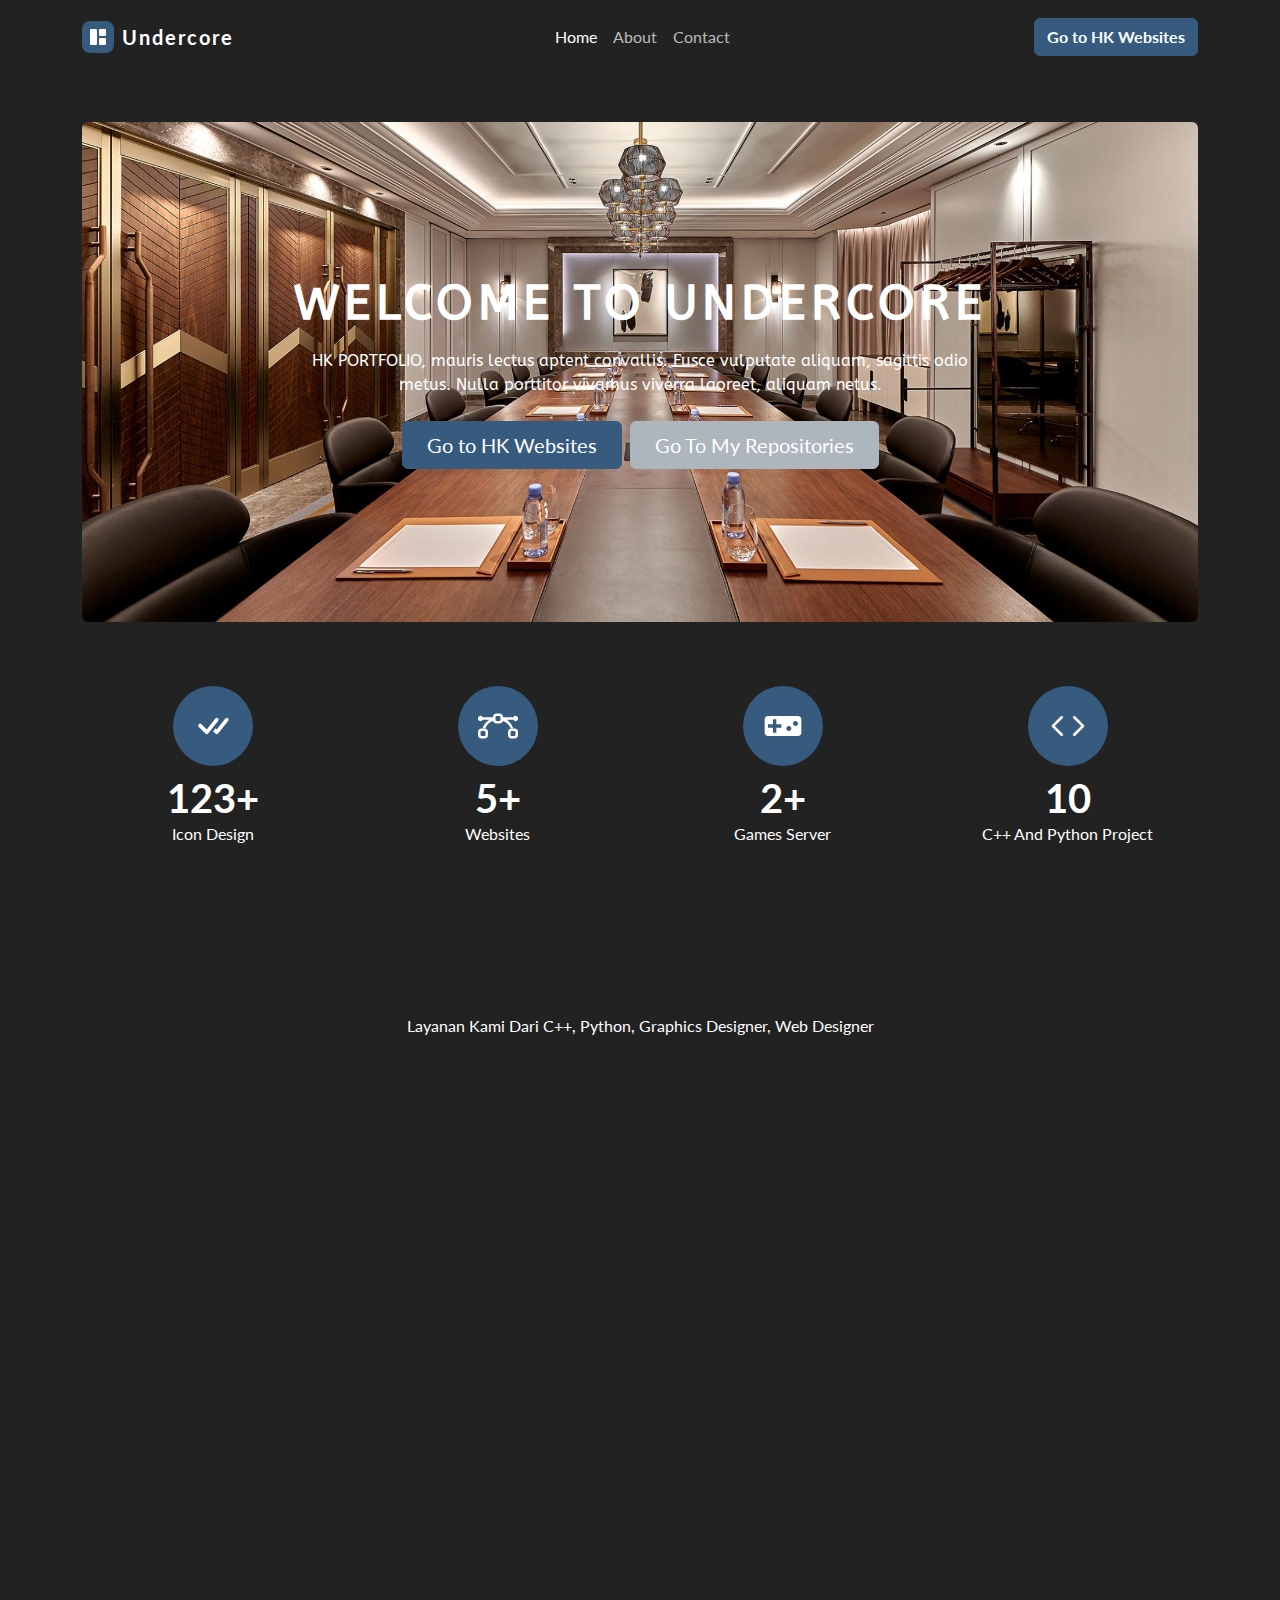
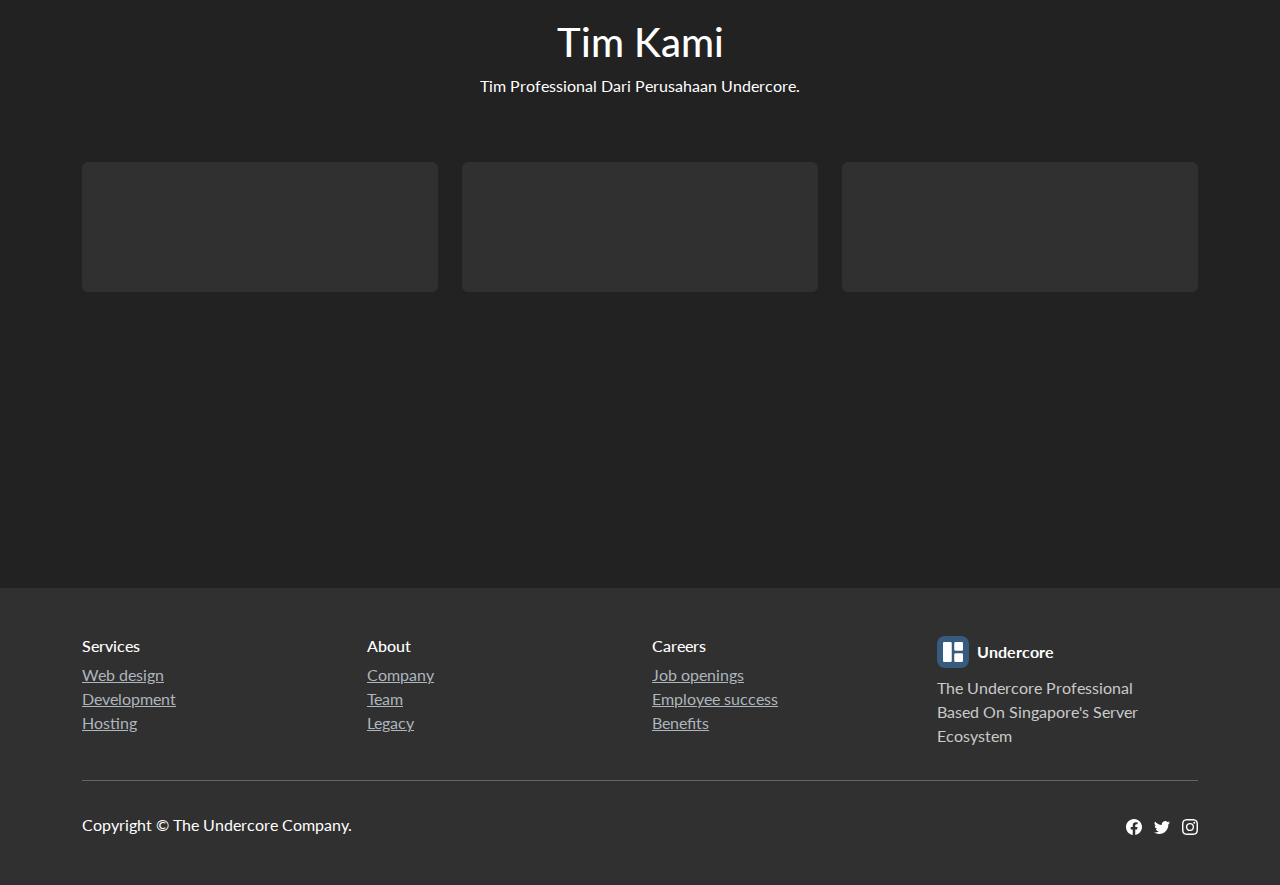
<file: index.html>
<!DOCTYPE html>
<html data-bs-theme="light" lang="en">

<head>
    <meta charset="utf-8">
    <meta name="viewport" content="width=device-width, initial-scale=1.0, shrink-to-fit=no">
    <title>Portfolio 2</title>
    <link rel="stylesheet" href="assets/bootstrap/css/bootstrap.min.css">
    <link rel="stylesheet" href="https://fonts.googleapis.com/css2?family=Lato:ital,wght@0,400;0,700;1,400&amp;display=swap">
    <link rel="stylesheet" href="https://fonts.googleapis.com/css?family=ABeeZee&amp;display=swap">
    <link rel="stylesheet" href="assets/css/aos.min.css">
    <link rel="stylesheet" href="assets/css/Navbar-Centered-Links-icons.css">
    <link rel="stylesheet" href="assets/css/Pricing-Centered-badges.css">
    <link rel="stylesheet" href="assets/css/styles.css">
    <link rel="stylesheet" href="assets/css/Team-Horizontal-images.css">
</head>

<body>
    <nav class="navbar navbar-expand-md bg-body py-3 nav-blur">
        <div class="container"><a class="navbar-brand d-flex align-items-center" href="#"><span class="bs-icon-sm bs-icon-rounded bs-icon-primary d-flex justify-content-center align-items-center me-2 bs-icon"><svg xmlns="http://www.w3.org/2000/svg" width="1em" height="1em" fill="currentColor" viewBox="0 0 16 16" class="bi bi-grid-1x2-fill">
                        <path d="M0 1a1 1 0 0 1 1-1h5a1 1 0 0 1 1 1v14a1 1 0 0 1-1 1H1a1 1 0 0 1-1-1V1zm9 0a1 1 0 0 1 1-1h5a1 1 0 0 1 1 1v5a1 1 0 0 1-1 1h-5a1 1 0 0 1-1-1V1zm0 9a1 1 0 0 1 1-1h5a1 1 0 0 1 1 1v5a1 1 0 0 1-1 1h-5a1 1 0 0 1-1-1v-5z"></path>
                    </svg></span><span style="font-family: Lato, sans-serif;color: rgb(255,255,255);letter-spacing: 2px;font-weight: bold;">Undercore</span></a><button data-bs-toggle="collapse" class="navbar-toggler" data-bs-target="#navcol-3"><span class="visually-hidden">Toggle navigation</span><span class="navbar-toggler-icon"></span></button>
            <div class="collapse navbar-collapse" id="navcol-3">
                <ul class="navbar-nav mx-auto">
                    <li class="nav-item"><a class="nav-link active" href="index.html" style="color: rgb(255,255,255);">Home</a></li>
                    <li class="nav-item"><a class="nav-link" href="about.html" style="color: rgba(255,255,255,0.7);">About</a></li>
                    <li class="nav-item"><a class="nav-link" href="contact.html" style="color: rgba(255,255,255,0.7);">Contact</a></li>
                </ul>
                <a href="https://www.hubbulkhoir.sch.id">
                    <button class="btn btn-primary" type="button" style="font-family: Lato, sans-serif;font-weight: bold;">Go to HK Websites</button>
                </a>
            </div>
        </div>
    </nav>
    <section class="text-white py-4 py-xl-5">
        <div class="container">
            <div class="border rounded border-0 d-flex flex-column justify-content-center align-items-center p-4 py-5" data-aos="zoom-out" data-aos-once="true" style="background: url(&quot;assets/img/191114-1-2000-fac-LTSE.jpg.thumb.1920.1920.jpg&quot;) center / cover;height: 500px;">
                <div class="row">
                    <div class="col-md-10 col-xl-8 text-center d-flex d-sm-flex d-md-flex justify-content-center align-items-center mx-auto justify-content-md-start align-items-md-center justify-content-xl-center">
                        <div>
                            <h1 class="text-uppercase fw-bold mb-3" style="font-family: ABeeZee, sans-serif;letter-spacing: 5px;">Welcome to undercore</h1>
                            <p class="mb-4" style="font-family: ABeeZee, sans-serif;">HK PORTFOLIO, mauris lectus aptent convallis. Fusce vulputate aliquam, sagittis odio metus. Nulla porttitor vivamus viverra laoreet, aliquam netus.</p><a href="https://www.hubbulkhoir.sch.id"><button class="btn btn-primary fs-5 me-2 py-2 px-4" type="button">Go to HK Websites</button></a><a href="https://github.com/Darasvc370/hk-portfolio"><button class="btn btn-light fs-5 py-2 px-4" type="button">Go To My Repositories</button></a>
                        </div>
                    </div>
                </div>
            </div>
        </div>
        <div class="container py-4 py-xl-5">
            <div class="row gy-4 row-cols-2 row-cols-md-4">
                <div class="col" data-aos="zoom-in-up" data-aos-once="true">
                    <div class="text-center d-flex flex-column justify-content-center align-items-center py-3">
                        <div class="bs-icon-xl bs-icon-circle bs-icon-primary d-flex flex-shrink-0 justify-content-center align-items-center d-inline-block mb-2 bs-icon lg"><svg xmlns="http://www.w3.org/2000/svg" width="1em" height="1em" fill="currentColor" viewBox="0 0 16 16" class="bi bi-check-all">
                                <path d="M8.97 4.97a.75.75 0 0 1 1.07 1.05l-3.99 4.99a.75.75 0 0 1-1.08.02L2.324 8.384a.75.75 0 1 1 1.06-1.06l2.094 2.093L8.95 4.992a.252.252 0 0 1 .02-.022zm-.92 5.14.92.92a.75.75 0 0 0 1.079-.02l3.992-4.99a.75.75 0 1 0-1.091-1.028L9.477 9.417l-.485-.486-.943 1.179z"></path>
                            </svg></div>
                        <div class="px-3">
                            <h2 class="fw-bold mb-0">123+</h2>
                            <p class="mb-0">Icon Design</p>
                        </div>
                    </div>
                </div>
                <div class="col" data-aos="zoom-in-up" data-aos-once="true">
                    <div class="text-center d-flex flex-column justify-content-center align-items-center py-3">
                        <div class="bs-icon-xl bs-icon-circle bs-icon-primary d-flex flex-shrink-0 justify-content-center align-items-center d-inline-block mb-2 bs-icon lg"><svg xmlns="http://www.w3.org/2000/svg" width="1em" height="1em" fill="currentColor" viewBox="0 0 16 16" class="bi bi-bezier">
                                <path fill-rule="evenodd" d="M0 10.5A1.5 1.5 0 0 1 1.5 9h1A1.5 1.5 0 0 1 4 10.5v1A1.5 1.5 0 0 1 2.5 13h-1A1.5 1.5 0 0 1 0 11.5v-1zm1.5-.5a.5.5 0 0 0-.5.5v1a.5.5 0 0 0 .5.5h1a.5.5 0 0 0 .5-.5v-1a.5.5 0 0 0-.5-.5h-1zm10.5.5A1.5 1.5 0 0 1 13.5 9h1a1.5 1.5 0 0 1 1.5 1.5v1a1.5 1.5 0 0 1-1.5 1.5h-1a1.5 1.5 0 0 1-1.5-1.5v-1zm1.5-.5a.5.5 0 0 0-.5.5v1a.5.5 0 0 0 .5.5h1a.5.5 0 0 0 .5-.5v-1a.5.5 0 0 0-.5-.5h-1zM6 4.5A1.5 1.5 0 0 1 7.5 3h1A1.5 1.5 0 0 1 10 4.5v1A1.5 1.5 0 0 1 8.5 7h-1A1.5 1.5 0 0 1 6 5.5v-1zM7.5 4a.5.5 0 0 0-.5.5v1a.5.5 0 0 0 .5.5h1a.5.5 0 0 0 .5-.5v-1a.5.5 0 0 0-.5-.5h-1z"></path>
                                <path d="M6 4.5H1.866a1 1 0 1 0 0 1h2.668A6.517 6.517 0 0 0 1.814 9H2.5c.123 0 .244.015.358.043a5.517 5.517 0 0 1 3.185-3.185A1.503 1.503 0 0 1 6 5.5v-1zm3.957 1.358A1.5 1.5 0 0 0 10 5.5v-1h4.134a1 1 0 1 1 0 1h-2.668a6.517 6.517 0 0 1 2.72 3.5H13.5c-.123 0-.243.015-.358.043a5.517 5.517 0 0 0-3.185-3.185z"></path>
                            </svg></div>
                        <div class="px-3">
                            <h2 class="fw-bold mb-0">5+</h2>
                            <p class="mb-0">Websites</p>
                        </div>
                    </div>
                </div>
                <div class="col" data-aos="zoom-in-up" data-aos-once="true">
                    <div class="text-center d-flex flex-column justify-content-center align-items-center py-3" data-aos="zoom-in-up">
                        <div class="bs-icon-xl bs-icon-circle bs-icon-primary d-flex flex-shrink-0 justify-content-center align-items-center d-inline-block mb-2 bs-icon lg" data-aos="zoom-in-up"><svg xmlns="http://www.w3.org/2000/svg" height="1em" viewBox="0 0 24 24" width="1em" fill="currentColor" data-aos="zoom-in-up">
                                <path d="M0 0v24h24V0H0zm23 16c0 1.1-.9 2-2 2H3c-1.1 0-2-.9-2-2V8c0-1.1.9-2 2-2h18c1.1 0 2 .9 2 2v8z" fill="none"></path>
                                <path d="M21 6H3c-1.1 0-2 .9-2 2v8c0 1.1.9 2 2 2h18c1.1 0 2-.9 2-2V8c0-1.1-.9-2-2-2zm-10 7H8v3H6v-3H3v-2h3V8h2v3h3v2zm4.5 2c-.83 0-1.5-.67-1.5-1.5s.67-1.5 1.5-1.5 1.5.67 1.5 1.5-.67 1.5-1.5 1.5zm4-3c-.83 0-1.5-.67-1.5-1.5S18.67 9 19.5 9s1.5.67 1.5 1.5-.67 1.5-1.5 1.5z"></path>
                            </svg></div>
                        <div data-aos="zoom-in-up" class="px-3">
                            <h2 class="fw-bold mb-0" data-aos="zoom-in-up">2+</h2>
                            <p class="mb-0">Games Server</p>
                        </div>
                    </div>
                </div>
                <div class="col" data-aos="zoom-in-up" data-aos-once="true">
                    <div class="text-center d-flex flex-column justify-content-center align-items-center py-3">
                        <div class="bs-icon-xl bs-icon-circle bs-icon-primary d-flex flex-shrink-0 justify-content-center align-items-center d-inline-block mb-2 bs-icon lg"><svg xmlns="http://www.w3.org/2000/svg" width="1em" height="1em" fill="currentColor" viewBox="0 0 16 16" class="bi bi-code">
                                <path d="M5.854 4.854a.5.5 0 1 0-.708-.708l-3.5 3.5a.5.5 0 0 0 0 .708l3.5 3.5a.5.5 0 0 0 .708-.708L2.707 8l3.147-3.146zm4.292 0a.5.5 0 0 1 .708-.708l3.5 3.5a.5.5 0 0 1 0 .708l-3.5 3.5a.5.5 0 0 1-.708-.708L13.293 8l-3.147-3.146z"></path>
                            </svg></div>
                        <div class="px-3">
                            <h2 class="fw-bold mb-0">10</h2>
                            <p class="mb-0">C++ And Python Project</p>
                        </div>
                    </div>
                </div>
            </div>
        </div>
        <div class="container py-4 py-xl-5">
            <div class="row mb-5">
                <div class="col-md-8 col-xl-6 text-center mx-auto">
                    <h2 data-aos="fade" data-aos-once="true">Sewa Kami!</h2>
                    <p class="w-lg-50">Layanan Kami Dari C++, Python, Graphics Designer, Web Designer</p>
                </div>
            </div>
            <div class="row gy-4 gy-xl-0 row-cols-1 row-cols-md-2 row-cols-xl-3 d-xl-flex align-items-xl-center gutter-y">
                <div class="col">
                    <div class="card" data-aos="fade-up" data-aos-duration="400">
                        <div class="card-body text-center p-4">
                            <h6 class="text-uppercase text-muted card-subtitle">standard</h6>
                            <h4 class="display-4 fw-bold card-title">Rp.500.000</h4>
                        </div>
                        <div class="card-footer p-4">
                            <div>
                                <ul class="list-unstyled">
                                    <li class="d-flex mb-2"><span class="bs-icon-xs bs-icon-rounded bs-icon-primary-light bs-icon me-2"><svg xmlns="http://www.w3.org/2000/svg" width="1em" height="1em" fill="currentColor" viewBox="0 0 16 16" class="bi bi-check-lg">
                                                <path d="M12.736 3.97a.733.733 0 0 1 1.047 0c.286.289.29.756.01 1.05L7.88 12.01a.733.733 0 0 1-1.065.02L3.217 8.384a.757.757 0 0 1 0-1.06.733.733 0 0 1 1.047 0l3.052 3.093 5.4-6.425a.247.247 0 0 1 .02-.022Z"></path>
                                            </svg></span><span>Select 1 From&nbsp;<br><span style="background-color: rgb(34, 34, 34);">C++, Python, Graphics Designer, Web Designer</span></span></li>
                                    <li class="d-flex mb-2"><span class="bs-icon-xs bs-icon-rounded bs-icon-primary-light bs-icon me-2"><svg xmlns="http://www.w3.org/2000/svg" width="1em" height="1em" fill="currentColor" viewBox="0 0 16 16" class="bi bi-check-lg">
                                                <path d="M12.736 3.97a.733.733 0 0 1 1.047 0c.286.289.29.756.01 1.05L7.88 12.01a.733.733 0 0 1-1.065.02L3.217 8.384a.757.757 0 0 1 0-1.06.733.733 0 0 1 1.047 0l3.052 3.093 5.4-6.425a.247.247 0 0 1 .02-.022Z"></path>
                                            </svg></span><span>5 Times Revision</span></li>
                                    <li class="d-flex mb-2"><span class="bs-icon-xs bs-icon-rounded bs-icon-primary-light bs-icon me-2"><svg xmlns="http://www.w3.org/2000/svg" width="1em" height="1em" fill="currentColor" viewBox="0 0 16 16" class="bi bi-check-lg">
                                                <path d="M12.736 3.97a.733.733 0 0 1 1.047 0c.286.289.29.756.01 1.05L7.88 12.01a.733.733 0 0 1-1.065.02L3.217 8.384a.757.757 0 0 1 0-1.06.733.733 0 0 1 1.047 0l3.052 3.093 5.4-6.425a.247.247 0 0 1 .02-.022Z"></path>
                                            </svg></span><span>High Quality Project</span></li>
                                </ul>
                            </div><a class="btn btn-primary d-block w-100" role="button" href="#">Reserve Now</a>
                        </div>
                    </div>
                </div>
                <div class="col">
                    <div class="card border-primary border-2" data-aos="fade-up" data-aos-duration="300">
                        <div class="card-body text-center p-4"><span class="badge rounded-pill bg-primary position-absolute top-0 start-50 translate-middle text-uppercase">Most Popular</span>
                            <h6 class="text-uppercase text-muted card-subtitle">Pro</h6>
                            <h4 class="display-4 fw-bold card-title" style="font-size: 35px;">Rp.1.000.000</h4>
                        </div>
                        <div class="card-footer p-4">
                            <div>
                                <ul class="list-unstyled">
                                    <li class="d-flex mb-2"><span class="bs-icon-xs bs-icon-rounded bs-icon-primary-light bs-icon me-2"><svg xmlns="http://www.w3.org/2000/svg" width="1em" height="1em" fill="currentColor" viewBox="0 0 16 16" class="bi bi-check-lg">
                                                <path d="M12.736 3.97a.733.733 0 0 1 1.047 0c.286.289.29.756.01 1.05L7.88 12.01a.733.733 0 0 1-1.065.02L3.217 8.384a.757.757 0 0 1 0-1.06.733.733 0 0 1 1.047 0l3.052 3.093 5.4-6.425a.247.247 0 0 1 .02-.022Z"></path>
                                            </svg></span><span>Select 2 From&nbsp;<br><span style="background-color: rgb(34, 34, 34);">C++, Python, Graphics Designer, Web Designer</span></span></li>
                                    <li class="d-flex mb-2"><span class="bs-icon-xs bs-icon-rounded bs-icon-primary-light bs-icon me-2"><svg xmlns="http://www.w3.org/2000/svg" width="1em" height="1em" fill="currentColor" viewBox="0 0 16 16" class="bi bi-check-lg">
                                                <path d="M12.736 3.97a.733.733 0 0 1 1.047 0c.286.289.29.756.01 1.05L7.88 12.01a.733.733 0 0 1-1.065.02L3.217 8.384a.757.757 0 0 1 0-1.06.733.733 0 0 1 1.047 0l3.052 3.093 5.4-6.425a.247.247 0 0 1 .02-.022Z"></path>
                                            </svg></span><span>10 Years Guarantees</span></li>
                                    <li class="d-flex mb-2"><span class="bs-icon-xs bs-icon-rounded bs-icon-primary-light bs-icon me-2"><svg xmlns="http://www.w3.org/2000/svg" width="1em" height="1em" fill="currentColor" viewBox="0 0 16 16" class="bi bi-check-lg">
                                                <path d="M12.736 3.97a.733.733 0 0 1 1.047 0c.286.289.29.756.01 1.05L7.88 12.01a.733.733 0 0 1-1.065.02L3.217 8.384a.757.757 0 0 1 0-1.06.733.733 0 0 1 1.047 0l3.052 3.093 5.4-6.425a.247.247 0 0 1 .02-.022Z"></path>
                                            </svg></span><span>High Quality Project</span></li>
                                    <li class="d-flex mb-2"><span class="bs-icon-xs bs-icon-rounded bs-icon-primary-light bs-icon me-2"><svg xmlns="http://www.w3.org/2000/svg" width="1em" height="1em" fill="currentColor" viewBox="0 0 16 16" class="bi bi-check-lg">
                                                <path d="M12.736 3.97a.733.733 0 0 1 1.047 0c.286.289.29.756.01 1.05L7.88 12.01a.733.733 0 0 1-1.065.02L3.217 8.384a.757.757 0 0 1 0-1.06.733.733 0 0 1 1.047 0l3.052 3.093 5.4-6.425a.247.247 0 0 1 .02-.022Z"></path>
                                            </svg></span><span>10 Times Revision</span></li>
                                    <li class="d-flex mb-2"><span class="bs-icon-xs bs-icon-rounded bs-icon-primary-light bs-icon me-2"><svg xmlns="http://www.w3.org/2000/svg" width="1em" height="1em" fill="currentColor" viewBox="0 0 16 16" class="bi bi-check-lg">
                                                <path d="M12.736 3.97a.733.733 0 0 1 1.047 0c.286.289.29.756.01 1.05L7.88 12.01a.733.733 0 0 1-1.065.02L3.217 8.384a.757.757 0 0 1 0-1.06.733.733 0 0 1 1.047 0l3.052 3.093 5.4-6.425a.247.247 0 0 1 .02-.022Z"></path>
                                            </svg></span><span>Free Services</span></li>
                                </ul>
                            </div><a class="btn btn-primary d-block w-100" role="button" href="#">Reserve Now</a>
                        </div>
                    </div>
                </div>
                <div class="col">
                    <div class="card" data-aos="fade-up" data-aos-duration="500">
                        <div class="card-body text-center p-4">
                            <h6 class="text-uppercase text-muted card-subtitle" style="margin-bottom: 77px;">Enterprise</h6>
                        </div>
                        <div class="card-footer p-4">
                            <div>
                                <ul class="list-unstyled">
                                    <li class="d-flex mb-2"><span class="bs-icon-xs bs-icon-rounded bs-icon-primary-light bs-icon me-2"><svg xmlns="http://www.w3.org/2000/svg" width="1em" height="1em" fill="currentColor" viewBox="0 0 16 16" class="bi bi-check-lg">
                                                <path d="M12.736 3.97a.733.733 0 0 1 1.047 0c.286.289.29.756.01 1.05L7.88 12.01a.733.733 0 0 1-1.065.02L3.217 8.384a.757.757 0 0 1 0-1.06.733.733 0 0 1 1.047 0l3.052 3.093 5.4-6.425a.247.247 0 0 1 .02-.022Z"></path>
                                            </svg></span><span>Professional Developer For Company</span></li>
                                    <li class="d-flex mb-2"><span class="bs-icon-xs bs-icon-rounded bs-icon-primary-light bs-icon me-2"><svg xmlns="http://www.w3.org/2000/svg" width="1em" height="1em" fill="currentColor" viewBox="0 0 16 16" class="bi bi-check-lg">
                                                <path d="M12.736 3.97a.733.733 0 0 1 1.047 0c.286.289.29.756.01 1.05L7.88 12.01a.733.733 0 0 1-1.065.02L3.217 8.384a.757.757 0 0 1 0-1.06.733.733 0 0 1 1.047 0l3.052 3.093 5.4-6.425a.247.247 0 0 1 .02-.022Z"></path>
                                            </svg></span><span>Unlimited Revision</span></li>
                                    <li class="d-flex mb-2"><span class="bs-icon-xs bs-icon-rounded bs-icon-primary-light bs-icon me-2"><svg xmlns="http://www.w3.org/2000/svg" width="1em" height="1em" fill="currentColor" viewBox="0 0 16 16" class="bi bi-check-lg">
                                                <path d="M12.736 3.97a.733.733 0 0 1 1.047 0c.286.289.29.756.01 1.05L7.88 12.01a.733.733 0 0 1-1.065.02L3.217 8.384a.757.757 0 0 1 0-1.06.733.733 0 0 1 1.047 0l3.052 3.093 5.4-6.425a.247.247 0 0 1 .02-.022Z"></path>
                                            </svg></span><span>Everything From PRO</span></li>
                                </ul>
                            </div><a class="btn btn-primary d-block w-100" role="button" href="#">Contact Us!</a>
                        </div>
                    </div>
                </div>
            </div>
        </div>
        <div class="container py-4 py-xl-5">
            <div class="row mb-5">
                <div class="col-md-8 col-xl-6 text-center mx-auto">
                    <h2>Tim Kami</h2>
                    <p class="w-lg-50">Tim Professional Dari Perusahaan Undercore.</p>
                </div>
            </div>
            <div class="row gy-4 row-cols-1 row-cols-md-2 row-cols-lg-3">
                <div class="col">
                    <div class="card border-0 shadow-none">
                        <div class="card-body d-flex align-items-center p-0" data-aos="fade-right"><img class="rounded-circle flex-shrink-0 me-3 fit-cover" width="130" height="130" src="assets/img/Alex_Taqiy.jpg">
                            <div>
                                <h5 class="fw-bold text-primary mb-0">Alex Taqiy</h5>
                                <p class="text-muted mb-1">Professional Graphics Designer</p>
                                <ul class="list-inline fs-6 text-muted w-100 mb-0">
                                    <li class="list-inline-item text-center">
                                        <div class="d-flex flex-column align-items-center"><svg xmlns="http://www.w3.org/2000/svg" width="1em" height="1em" fill="currentColor" viewBox="0 0 16 16" class="bi bi-facebook">
                                                <path d="M16 8.049c0-4.446-3.582-8.05-8-8.05C3.58 0-.002 3.603-.002 8.05c0 4.017 2.926 7.347 6.75 7.951v-5.625h-2.03V8.05H6.75V6.275c0-2.017 1.195-3.131 3.022-3.131.876 0 1.791.157 1.791.157v1.98h-1.009c-.993 0-1.303.621-1.303 1.258v1.51h2.218l-.354 2.326H9.25V16c3.824-.604 6.75-3.934 6.75-7.951z"></path>
                                            </svg></div>
                                    </li>
                                    <li class="list-inline-item text-center">
                                        <div class="d-flex flex-column align-items-center"><svg xmlns="http://www.w3.org/2000/svg" width="1em" height="1em" fill="currentColor" viewBox="0 0 16 16" class="bi bi-instagram">
                                                <path d="M8 0C5.829 0 5.556.01 4.703.048 3.85.088 3.269.222 2.76.42a3.917 3.917 0 0 0-1.417.923A3.927 3.927 0 0 0 .42 2.76C.222 3.268.087 3.85.048 4.7.01 5.555 0 5.827 0 8.001c0 2.172.01 2.444.048 3.297.04.852.174 1.433.372 1.942.205.526.478.972.923 1.417.444.445.89.719 1.416.923.51.198 1.09.333 1.942.372C5.555 15.99 5.827 16 8 16s2.444-.01 3.298-.048c.851-.04 1.434-.174 1.943-.372a3.916 3.916 0 0 0 1.416-.923c.445-.445.718-.891.923-1.417.197-.509.332-1.09.372-1.942C15.99 10.445 16 10.173 16 8s-.01-2.445-.048-3.299c-.04-.851-.175-1.433-.372-1.941a3.926 3.926 0 0 0-.923-1.417A3.911 3.911 0 0 0 13.24.42c-.51-.198-1.092-.333-1.943-.372C10.443.01 10.172 0 7.998 0h.003zm-.717 1.442h.718c2.136 0 2.389.007 3.232.046.78.035 1.204.166 1.486.275.373.145.64.319.92.599.28.28.453.546.598.92.11.281.24.705.275 1.485.039.843.047 1.096.047 3.231s-.008 2.389-.047 3.232c-.035.78-.166 1.203-.275 1.485a2.47 2.47 0 0 1-.599.919c-.28.28-.546.453-.92.598-.28.11-.704.24-1.485.276-.843.038-1.096.047-3.232.047s-2.39-.009-3.233-.047c-.78-.036-1.203-.166-1.485-.276a2.478 2.478 0 0 1-.92-.598 2.48 2.48 0 0 1-.6-.92c-.109-.281-.24-.705-.275-1.485-.038-.843-.046-1.096-.046-3.233 0-2.136.008-2.388.046-3.231.036-.78.166-1.204.276-1.486.145-.373.319-.64.599-.92.28-.28.546-.453.92-.598.282-.11.705-.24 1.485-.276.738-.034 1.024-.044 2.515-.045v.002zm4.988 1.328a.96.96 0 1 0 0 1.92.96.96 0 0 0 0-1.92zm-4.27 1.122a4.109 4.109 0 1 0 0 8.217 4.109 4.109 0 0 0 0-8.217zm0 1.441a2.667 2.667 0 1 1 0 5.334 2.667 2.667 0 0 1 0-5.334z"></path>
                                            </svg></div>
                                    </li>
                                </ul>
                            </div>
                        </div>
                    </div>
                </div>
                <div class="col">
                    <div class="card border-0 shadow-none">
                        <div class="card-body d-flex align-items-center p-0" data-aos="fade-up"><img class="rounded-circle flex-shrink-0 me-3 fit-cover" width="130" height="130" src="assets/img/John_%20Faqih.jpg">
                            <div>
                                <h5 class="fw-bold text-primary mb-0"><strong>John Faqih</strong></h5>
                                <p class="text-muted mb-1">Professional Web Designer</p>
                                <ul class="list-inline fs-6 text-muted w-100 mb-0">
                                    <li class="list-inline-item text-center">
                                        <div class="d-flex flex-column align-items-center"><svg xmlns="http://www.w3.org/2000/svg" width="1em" height="1em" fill="currentColor" viewBox="0 0 16 16" class="bi bi-facebook">
                                                <path d="M16 8.049c0-4.446-3.582-8.05-8-8.05C3.58 0-.002 3.603-.002 8.05c0 4.017 2.926 7.347 6.75 7.951v-5.625h-2.03V8.05H6.75V6.275c0-2.017 1.195-3.131 3.022-3.131.876 0 1.791.157 1.791.157v1.98h-1.009c-.993 0-1.303.621-1.303 1.258v1.51h2.218l-.354 2.326H9.25V16c3.824-.604 6.75-3.934 6.75-7.951z"></path>
                                            </svg></div>
                                    </li>
                                    <li class="list-inline-item text-center">
                                        <div class="d-flex flex-column align-items-center"><svg xmlns="http://www.w3.org/2000/svg" width="1em" height="1em" fill="currentColor" viewBox="0 0 16 16" class="bi bi-instagram">
                                                <path d="M8 0C5.829 0 5.556.01 4.703.048 3.85.088 3.269.222 2.76.42a3.917 3.917 0 0 0-1.417.923A3.927 3.927 0 0 0 .42 2.76C.222 3.268.087 3.85.048 4.7.01 5.555 0 5.827 0 8.001c0 2.172.01 2.444.048 3.297.04.852.174 1.433.372 1.942.205.526.478.972.923 1.417.444.445.89.719 1.416.923.51.198 1.09.333 1.942.372C5.555 15.99 5.827 16 8 16s2.444-.01 3.298-.048c.851-.04 1.434-.174 1.943-.372a3.916 3.916 0 0 0 1.416-.923c.445-.445.718-.891.923-1.417.197-.509.332-1.09.372-1.942C15.99 10.445 16 10.173 16 8s-.01-2.445-.048-3.299c-.04-.851-.175-1.433-.372-1.941a3.926 3.926 0 0 0-.923-1.417A3.911 3.911 0 0 0 13.24.42c-.51-.198-1.092-.333-1.943-.372C10.443.01 10.172 0 7.998 0h.003zm-.717 1.442h.718c2.136 0 2.389.007 3.232.046.78.035 1.204.166 1.486.275.373.145.64.319.92.599.28.28.453.546.598.92.11.281.24.705.275 1.485.039.843.047 1.096.047 3.231s-.008 2.389-.047 3.232c-.035.78-.166 1.203-.275 1.485a2.47 2.47 0 0 1-.599.919c-.28.28-.546.453-.92.598-.28.11-.704.24-1.485.276-.843.038-1.096.047-3.232.047s-2.39-.009-3.233-.047c-.78-.036-1.203-.166-1.485-.276a2.478 2.478 0 0 1-.92-.598 2.48 2.48 0 0 1-.6-.92c-.109-.281-.24-.705-.275-1.485-.038-.843-.046-1.096-.046-3.233 0-2.136.008-2.388.046-3.231.036-.78.166-1.204.276-1.486.145-.373.319-.64.599-.92.28-.28.546-.453.92-.598.282-.11.705-.24 1.485-.276.738-.034 1.024-.044 2.515-.045v.002zm4.988 1.328a.96.96 0 1 0 0 1.92.96.96 0 0 0 0-1.92zm-4.27 1.122a4.109 4.109 0 1 0 0 8.217 4.109 4.109 0 0 0 0-8.217zm0 1.441a2.667 2.667 0 1 1 0 5.334 2.667 2.667 0 0 1 0-5.334z"></path>
                                            </svg></div>
                                    </li>
                                </ul>
                            </div>
                        </div>
                    </div>
                </div>
                <div class="col">
                    <div class="card border-0 shadow-none">
                        <div class="card-body d-flex align-items-center p-0" data-aos="fade-left" data-aos-duration="400"><img class="rounded-circle flex-shrink-0 me-3 fit-cover" width="130" height="130" src="assets/img/Max%20_Aqil.jpg">
                            <div>
                                <h5 class="fw-bold text-primary mb-0"><strong>Max Aqil</strong></h5>
                                <p class="text-muted mb-1">Professional Web, Desktop, Mobile Programmer</p>
                                <ul class="list-inline fs-6 text-muted w-100 mb-0">
                                    <li class="list-inline-item text-center">
                                        <div class="d-flex flex-column align-items-center"><svg xmlns="http://www.w3.org/2000/svg" width="1em" height="1em" fill="currentColor" viewBox="0 0 16 16" class="bi bi-facebook">
                                                <path d="M16 8.049c0-4.446-3.582-8.05-8-8.05C3.58 0-.002 3.603-.002 8.05c0 4.017 2.926 7.347 6.75 7.951v-5.625h-2.03V8.05H6.75V6.275c0-2.017 1.195-3.131 3.022-3.131.876 0 1.791.157 1.791.157v1.98h-1.009c-.993 0-1.303.621-1.303 1.258v1.51h2.218l-.354 2.326H9.25V16c3.824-.604 6.75-3.934 6.75-7.951z"></path>
                                            </svg></div>
                                    </li>
                                    <li class="list-inline-item text-center">
                                        <div class="d-flex flex-column align-items-center"><svg xmlns="http://www.w3.org/2000/svg" width="1em" height="1em" fill="currentColor" viewBox="0 0 16 16" class="bi bi-instagram">
                                                <path d="M8 0C5.829 0 5.556.01 4.703.048 3.85.088 3.269.222 2.76.42a3.917 3.917 0 0 0-1.417.923A3.927 3.927 0 0 0 .42 2.76C.222 3.268.087 3.85.048 4.7.01 5.555 0 5.827 0 8.001c0 2.172.01 2.444.048 3.297.04.852.174 1.433.372 1.942.205.526.478.972.923 1.417.444.445.89.719 1.416.923.51.198 1.09.333 1.942.372C5.555 15.99 5.827 16 8 16s2.444-.01 3.298-.048c.851-.04 1.434-.174 1.943-.372a3.916 3.916 0 0 0 1.416-.923c.445-.445.718-.891.923-1.417.197-.509.332-1.09.372-1.942C15.99 10.445 16 10.173 16 8s-.01-2.445-.048-3.299c-.04-.851-.175-1.433-.372-1.941a3.926 3.926 0 0 0-.923-1.417A3.911 3.911 0 0 0 13.24.42c-.51-.198-1.092-.333-1.943-.372C10.443.01 10.172 0 7.998 0h.003zm-.717 1.442h.718c2.136 0 2.389.007 3.232.046.78.035 1.204.166 1.486.275.373.145.64.319.92.599.28.28.453.546.598.92.11.281.24.705.275 1.485.039.843.047 1.096.047 3.231s-.008 2.389-.047 3.232c-.035.78-.166 1.203-.275 1.485a2.47 2.47 0 0 1-.599.919c-.28.28-.546.453-.92.598-.28.11-.704.24-1.485.276-.843.038-1.096.047-3.232.047s-2.39-.009-3.233-.047c-.78-.036-1.203-.166-1.485-.276a2.478 2.478 0 0 1-.92-.598 2.48 2.48 0 0 1-.6-.92c-.109-.281-.24-.705-.275-1.485-.038-.843-.046-1.096-.046-3.233 0-2.136.008-2.388.046-3.231.036-.78.166-1.204.276-1.486.145-.373.319-.64.599-.92.28-.28.546-.453.92-.598.282-.11.705-.24 1.485-.276.738-.034 1.024-.044 2.515-.045v.002zm4.988 1.328a.96.96 0 1 0 0 1.92.96.96 0 0 0 0-1.92zm-4.27 1.122a4.109 4.109 0 1 0 0 8.217 4.109 4.109 0 0 0 0-8.217zm0 1.441a2.667 2.667 0 1 1 0 5.334 2.667 2.667 0 0 1 0-5.334z"></path>
                                            </svg></div>
                                    </li>
                                </ul>
                            </div>
                        </div>
                    </div>
                </div>
            </div>
        </div>
    </section>
    <footer class="text-white bg-dark">
        <div class="container py-4 py-lg-5" style="margin-top: 200px;">
            <div class="row justify-content-center">
                <div class="col-sm-4 col-md-3 text-center text-lg-start d-flex flex-column item">
                    <h3 class="fs-6 text-white">Services</h3>
                    <ul class="list-unstyled">
                        <li><a class="link-light" href="#">Web design</a></li>
                        <li><a class="link-light" href="#">Development</a></li>
                        <li><a class="link-light" href="#">Hosting</a></li>
                    </ul>
                </div>
                <div class="col-sm-4 col-md-3 text-center text-lg-start d-flex flex-column item">
                    <h3 class="fs-6 text-white">About</h3>
                    <ul class="list-unstyled">
                        <li><a class="link-light" href="#">Company</a></li>
                        <li><a class="link-light" href="#">Team</a></li>
                        <li><a class="link-light" href="#">Legacy</a></li>
                    </ul>
                </div>
                <div class="col-sm-4 col-md-3 text-center text-lg-start d-flex flex-column item">
                    <h3 class="fs-6 text-white">Careers</h3>
                    <ul class="list-unstyled">
                        <li><a class="link-light" href="#">Job openings</a></li>
                        <li><a class="link-light" href="#">Employee success</a></li>
                        <li><a class="link-light" href="#">Benefits</a></li>
                    </ul>
                </div>
                <div class="col-lg-3 text-center text-lg-start d-flex flex-column align-items-center order-first align-items-lg-start order-lg-last item social">
                    <div class="fw-bold d-flex align-items-center mb-2"><span class="bs-icon-sm bs-icon-rounded bs-icon-primary d-flex justify-content-center align-items-center bs-icon me-2"><svg xmlns="http://www.w3.org/2000/svg" width="1em" height="1em" fill="currentColor" viewBox="0 0 16 16" class="bi bi-grid-1x2-fill fs-5">
                                <path d="M0 1a1 1 0 0 1 1-1h5a1 1 0 0 1 1 1v14a1 1 0 0 1-1 1H1a1 1 0 0 1-1-1V1zm9 0a1 1 0 0 1 1-1h5a1 1 0 0 1 1 1v5a1 1 0 0 1-1 1h-5a1 1 0 0 1-1-1V1zm0 9a1 1 0 0 1 1-1h5a1 1 0 0 1 1 1v5a1 1 0 0 1-1 1h-5a1 1 0 0 1-1-1v-5z"></path>
                            </svg></span><span>Undercore</span></div>
                    <p class="text-muted copyright">The Undercore Professional<br>Based On Singapore's Server Ecosystem</p>
                </div>
            </div>
            <hr>
            <div class="d-flex justify-content-between align-items-center pt-3">
                <p class="mb-0">Copyright © The Undercore Company.</p>
                <ul class="list-inline mb-0">
                    <li class="list-inline-item"><svg xmlns="http://www.w3.org/2000/svg" width="1em" height="1em" fill="currentColor" viewBox="0 0 16 16" class="bi bi-facebook">
                            <path d="M16 8.049c0-4.446-3.582-8.05-8-8.05C3.58 0-.002 3.603-.002 8.05c0 4.017 2.926 7.347 6.75 7.951v-5.625h-2.03V8.05H6.75V6.275c0-2.017 1.195-3.131 3.022-3.131.876 0 1.791.157 1.791.157v1.98h-1.009c-.993 0-1.303.621-1.303 1.258v1.51h2.218l-.354 2.326H9.25V16c3.824-.604 6.75-3.934 6.75-7.951z"></path>
                        </svg></li>
                    <li class="list-inline-item"><svg xmlns="http://www.w3.org/2000/svg" width="1em" height="1em" fill="currentColor" viewBox="0 0 16 16" class="bi bi-twitter">
                            <path d="M5.026 15c6.038 0 9.341-5.003 9.341-9.334 0-.14 0-.282-.006-.422A6.685 6.685 0 0 0 16 3.542a6.658 6.658 0 0 1-1.889.518 3.301 3.301 0 0 0 1.447-1.817 6.533 6.533 0 0 1-2.087.793A3.286 3.286 0 0 0 7.875 6.03a9.325 9.325 0 0 1-6.767-3.429 3.289 3.289 0 0 0 1.018 4.382A3.323 3.323 0 0 1 .64 6.575v.045a3.288 3.288 0 0 0 2.632 3.218 3.203 3.203 0 0 1-.865.115 3.23 3.23 0 0 1-.614-.057 3.283 3.283 0 0 0 3.067 2.277A6.588 6.588 0 0 1 .78 13.58a6.32 6.32 0 0 1-.78-.045A9.344 9.344 0 0 0 5.026 15z"></path>
                        </svg></li>
                    <li class="list-inline-item"><svg xmlns="http://www.w3.org/2000/svg" width="1em" height="1em" fill="currentColor" viewBox="0 0 16 16" class="bi bi-instagram">
                            <path d="M8 0C5.829 0 5.556.01 4.703.048 3.85.088 3.269.222 2.76.42a3.917 3.917 0 0 0-1.417.923A3.927 3.927 0 0 0 .42 2.76C.222 3.268.087 3.85.048 4.7.01 5.555 0 5.827 0 8.001c0 2.172.01 2.444.048 3.297.04.852.174 1.433.372 1.942.205.526.478.972.923 1.417.444.445.89.719 1.416.923.51.198 1.09.333 1.942.372C5.555 15.99 5.827 16 8 16s2.444-.01 3.298-.048c.851-.04 1.434-.174 1.943-.372a3.916 3.916 0 0 0 1.416-.923c.445-.445.718-.891.923-1.417.197-.509.332-1.09.372-1.942C15.99 10.445 16 10.173 16 8s-.01-2.445-.048-3.299c-.04-.851-.175-1.433-.372-1.941a3.926 3.926 0 0 0-.923-1.417A3.911 3.911 0 0 0 13.24.42c-.51-.198-1.092-.333-1.943-.372C10.443.01 10.172 0 7.998 0h.003zm-.717 1.442h.718c2.136 0 2.389.007 3.232.046.78.035 1.204.166 1.486.275.373.145.64.319.92.599.28.28.453.546.598.92.11.281.24.705.275 1.485.039.843.047 1.096.047 3.231s-.008 2.389-.047 3.232c-.035.78-.166 1.203-.275 1.485a2.47 2.47 0 0 1-.599.919c-.28.28-.546.453-.92.598-.28.11-.704.24-1.485.276-.843.038-1.096.047-3.232.047s-2.39-.009-3.233-.047c-.78-.036-1.203-.166-1.485-.276a2.478 2.478 0 0 1-.92-.598 2.48 2.48 0 0 1-.6-.92c-.109-.281-.24-.705-.275-1.485-.038-.843-.046-1.096-.046-3.233 0-2.136.008-2.388.046-3.231.036-.78.166-1.204.276-1.486.145-.373.319-.64.599-.92.28-.28.546-.453.92-.598.282-.11.705-.24 1.485-.276.738-.034 1.024-.044 2.515-.045v.002zm4.988 1.328a.96.96 0 1 0 0 1.92.96.96 0 0 0 0-1.92zm-4.27 1.122a4.109 4.109 0 1 0 0 8.217 4.109 4.109 0 0 0 0-8.217zm0 1.441a2.667 2.667 0 1 1 0 5.334 2.667 2.667 0 0 1 0-5.334z"></path>
                        </svg></li>
                </ul>
            </div>
        </div>
    </footer>
    <script src="assets/bootstrap/js/bootstrap.min.js"></script>
    <script src="assets/js/aos.min.js"></script>
    <script src="assets/js/bs-init.js"></script>
</body>

</html>
</file>
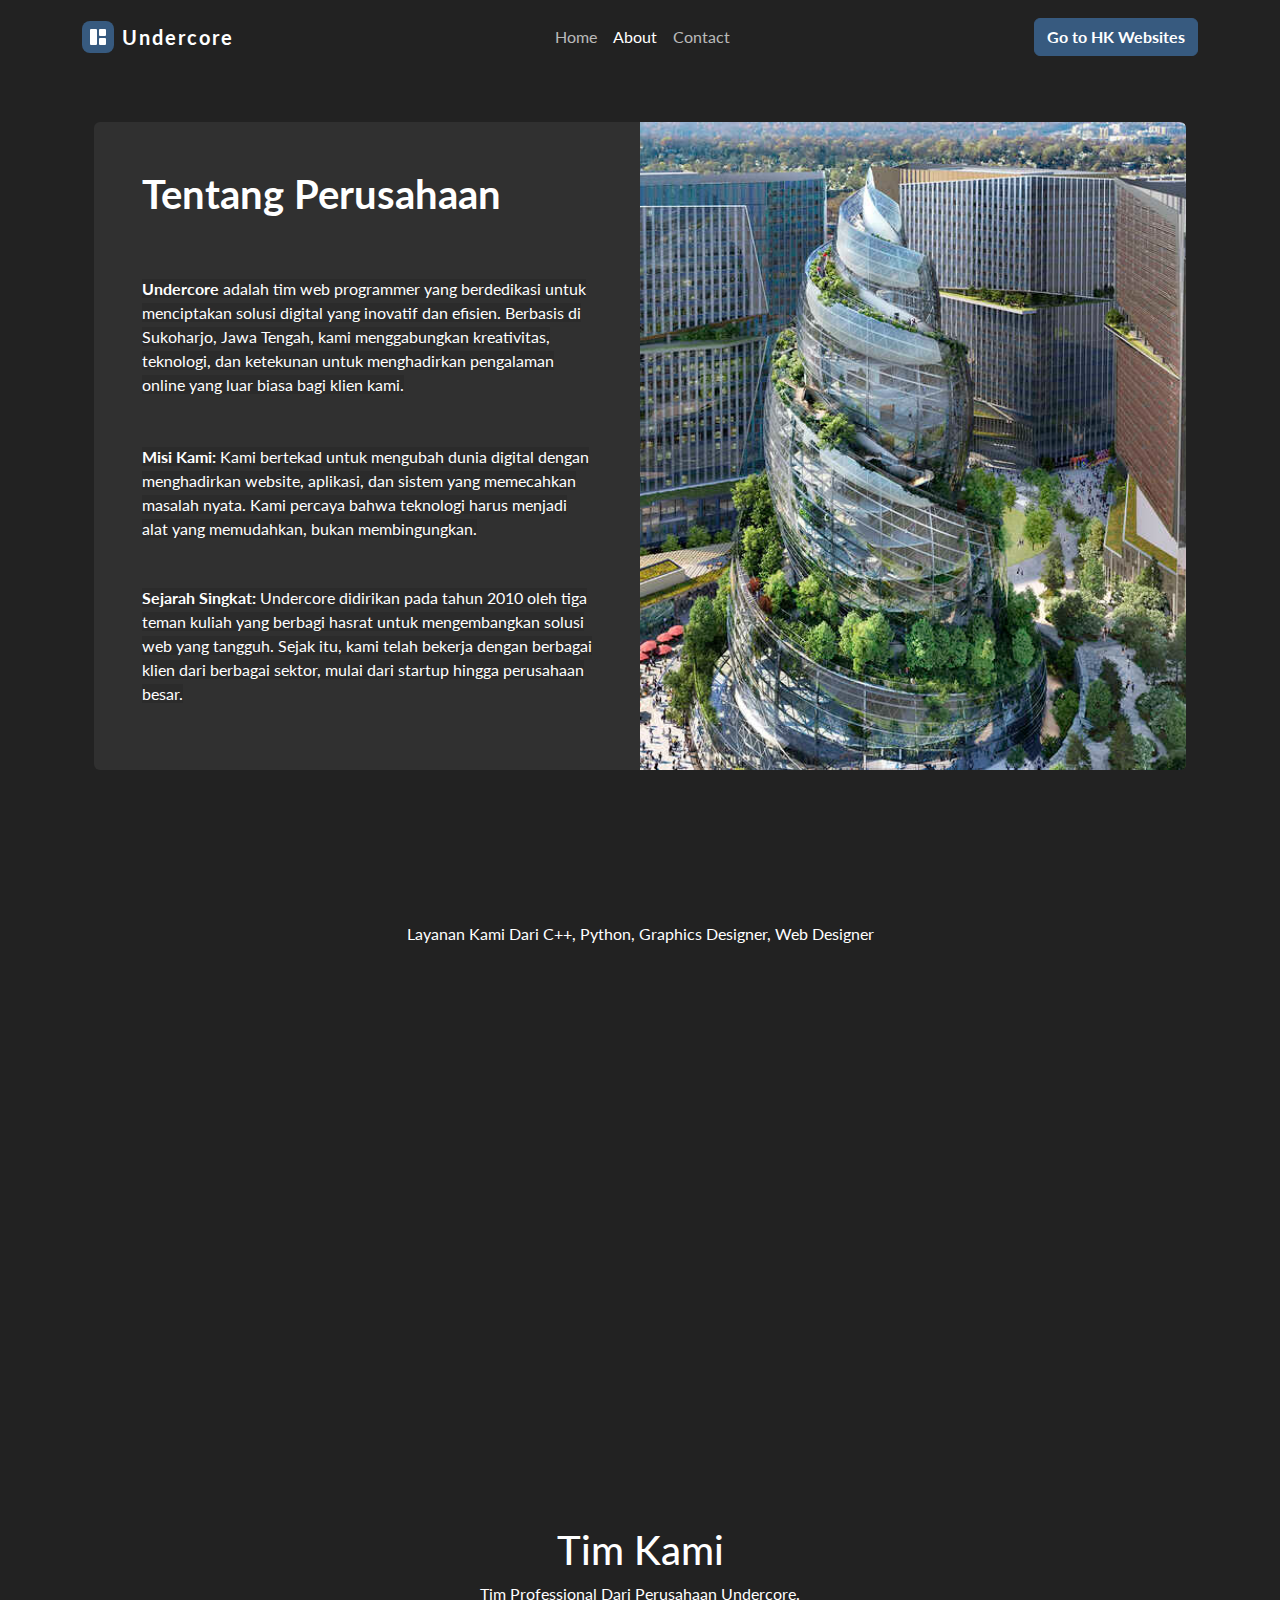
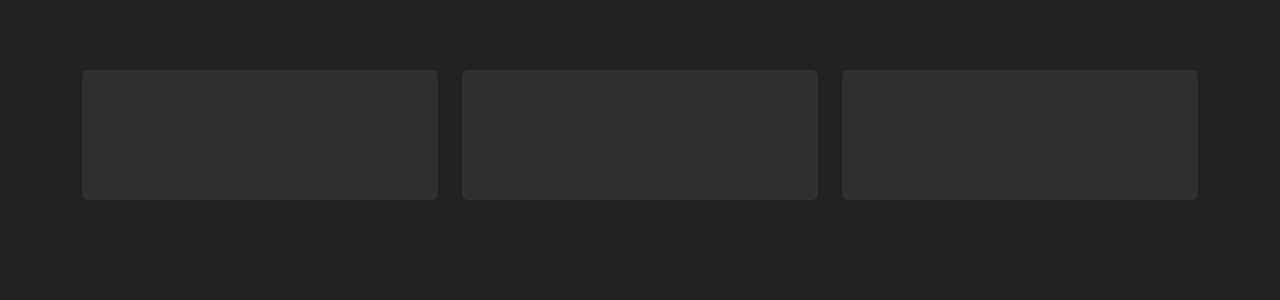
<file: about.html>
<!DOCTYPE html>
<html data-bs-theme="light" lang="en">

<head>
    <meta charset="utf-8">
    <meta name="viewport" content="width=device-width, initial-scale=1.0, shrink-to-fit=no">
    <title>Portfolio 2</title>
    <link rel="stylesheet" href="assets/bootstrap/css/bootstrap.min.css">
    <link rel="stylesheet" href="https://fonts.googleapis.com/css2?family=Lato:ital,wght@0,400;0,700;1,400&amp;display=swap">
    <link rel="stylesheet" href="https://fonts.googleapis.com/css?family=ABeeZee&amp;display=swap">
    <link rel="stylesheet" href="assets/css/aos.min.css">
    <link rel="stylesheet" href="assets/css/Navbar-Centered-Links-icons.css">
    <link rel="stylesheet" href="assets/css/Pricing-Centered-badges.css">
    <link rel="stylesheet" href="assets/css/styles.css">
    <link rel="stylesheet" href="assets/css/Team-Horizontal-images.css">
</head>

<body>
    <nav class="navbar navbar-expand-md bg-body py-3 nav-blur">
        <div class="container"><a class="navbar-brand d-flex align-items-center" href="#"><span class="bs-icon-sm bs-icon-rounded bs-icon-primary d-flex justify-content-center align-items-center me-2 bs-icon"><svg xmlns="http://www.w3.org/2000/svg" width="1em" height="1em" fill="currentColor" viewBox="0 0 16 16" class="bi bi-grid-1x2-fill">
                        <path d="M0 1a1 1 0 0 1 1-1h5a1 1 0 0 1 1 1v14a1 1 0 0 1-1 1H1a1 1 0 0 1-1-1V1zm9 0a1 1 0 0 1 1-1h5a1 1 0 0 1 1 1v5a1 1 0 0 1-1 1h-5a1 1 0 0 1-1-1V1zm0 9a1 1 0 0 1 1-1h5a1 1 0 0 1 1 1v5a1 1 0 0 1-1 1h-5a1 1 0 0 1-1-1v-5z"></path>
                    </svg></span><span style="font-family: Lato, sans-serif;color: rgb(255,255,255);letter-spacing: 2px;font-weight: bold;">Undercore</span></a><button data-bs-toggle="collapse" class="navbar-toggler" data-bs-target="#navcol-3"><span class="visually-hidden">Toggle navigation</span><span class="navbar-toggler-icon"></span></button>
            <div class="collapse navbar-collapse" id="navcol-3">
                <ul class="navbar-nav mx-auto">
                    <li class="nav-item"><a class="nav-link" href="index.html" style="color: rgba(255,255,255,0.7);">Home</a></li>
                    <li class="nav-item"><a class="nav-link active" href="about.html" style="color: rgb(255,255,255);">About</a></li>
                    <li class="nav-item"><a class="nav-link" href="contact.html" style="color: rgba(255,255,255,0.7);">Contact</a></li>
                </ul>
                <a href="https://www.hubbulkhoir.sch.id">
                    <button class="btn btn-primary" type="button" style="font-family: Lato, sans-serif;font-weight: bold;">Go to HK Websites</button>
                </a>
            </div>
        </div>
    </nav>
    <div class="container">
        <section data-aos="zoom-out-up" data-aos-once="true" class="py-4 py-xl-5">
            <div class="container">
                <div class="bg-dark border rounded border-0 border-dark overflow-hidden">
                    <div class="row g-0">
                        <div class="col-md-6">
                            <div class="text-white p-4 p-md-5" data-aos="zoom-out-right" data-aos-once="true">
                                <h2 class="fw-bold text-white mb-3" style="margin-bottom: 0px;">Tentang Perusahaan</h2>
                                <p class="mb-4" style="margin-top: 59px;"><strong><span style="background-color: rgb(43, 43, 43);">Undercore </span></strong><span style="background-color: rgb(43, 43, 43);">adalah tim web programmer yang berdedikasi untuk menciptakan solusi digital yang inovatif dan efisien. Berbasis di Sukoharjo, Jawa Tengah, kami menggabungkan kreativitas, teknologi, dan ketekunan untuk menghadirkan pengalaman online yang luar biasa bagi klien kami.</span><br><br></p>
                                <div class="my-3"></div>
                                <p><strong><span style="background-color: rgb(43, 43, 43);">Misi Kami:</span></strong><span style="background-color: rgb(43, 43, 43);">&nbsp;Kami bertekad untuk mengubah dunia digital dengan menghadirkan website, aplikasi, dan sistem yang memecahkan masalah nyata. Kami percaya bahwa teknologi harus menjadi alat yang memudahkan, bukan membingungkan.</span></p>
                                <p style="margin-top: 45px;"><strong><span style="background-color: rgb(43, 43, 43);">Sejarah Singkat:</span></strong><span style="background-color: rgb(43, 43, 43);">&nbsp;Undercore didirikan pada tahun 2010 oleh tiga teman kuliah yang berbagi hasrat untuk mengembangkan solusi web yang tangguh. Sejak itu, kami telah bekerja dengan berbagai klien dari berbagai sektor, mulai dari startup hingga perusahaan besar.</span></p>
                            </div>
                        </div>
                        <div class="col-md-6 order-first order-md-last" style="min-height: 250px;"><img class="w-100 h-100 fit-cover" src="assets/img/headquarter.jpg"></div>
                    </div>
                </div>
            </div>
        </section>
    </div>
    <div class="container py-4 py-xl-5">
        <div class="row mb-5">
            <div class="col-md-8 col-xl-6 text-center mx-auto">
                <h2 data-aos="fade" data-aos-once="true">Sewa Kami!</h2>
                <p class="w-lg-50">Layanan Kami Dari C++, Python, Graphics Designer, Web Designer</p>
            </div>
        </div>
        <div class="row gy-4 gy-xl-0 row-cols-1 row-cols-md-2 row-cols-xl-3 d-xl-flex align-items-xl-center gutter-y">
            <div class="col">
                <div class="card" data-aos="fade-up" data-aos-duration="400">
                    <div class="card-body text-center p-4">
                        <h6 class="text-uppercase text-muted card-subtitle">standard</h6>
                        <h4 class="display-4 fw-bold card-title">Rp.500.000</h4>
                    </div>
                    <div class="card-footer p-4">
                        <div>
                            <ul class="list-unstyled">
                                <li class="d-flex mb-2"><span class="bs-icon-xs bs-icon-rounded bs-icon-primary-light bs-icon me-2"><svg xmlns="http://www.w3.org/2000/svg" width="1em" height="1em" fill="currentColor" viewBox="0 0 16 16" class="bi bi-check-lg">
                                            <path d="M12.736 3.97a.733.733 0 0 1 1.047 0c.286.289.29.756.01 1.05L7.88 12.01a.733.733 0 0 1-1.065.02L3.217 8.384a.757.757 0 0 1 0-1.06.733.733 0 0 1 1.047 0l3.052 3.093 5.4-6.425a.247.247 0 0 1 .02-.022Z"></path>
                                        </svg></span><span>Select 1 From&nbsp;<br><span style="background-color: rgb(34, 34, 34);">C++, Python, Graphics Designer, Web Designer</span></span></li>
                                <li class="d-flex mb-2"><span class="bs-icon-xs bs-icon-rounded bs-icon-primary-light bs-icon me-2"><svg xmlns="http://www.w3.org/2000/svg" width="1em" height="1em" fill="currentColor" viewBox="0 0 16 16" class="bi bi-check-lg">
                                            <path d="M12.736 3.97a.733.733 0 0 1 1.047 0c.286.289.29.756.01 1.05L7.88 12.01a.733.733 0 0 1-1.065.02L3.217 8.384a.757.757 0 0 1 0-1.06.733.733 0 0 1 1.047 0l3.052 3.093 5.4-6.425a.247.247 0 0 1 .02-.022Z"></path>
                                        </svg></span><span>5 Times Revision</span></li>
                                <li class="d-flex mb-2"><span class="bs-icon-xs bs-icon-rounded bs-icon-primary-light bs-icon me-2"><svg xmlns="http://www.w3.org/2000/svg" width="1em" height="1em" fill="currentColor" viewBox="0 0 16 16" class="bi bi-check-lg">
                                            <path d="M12.736 3.97a.733.733 0 0 1 1.047 0c.286.289.29.756.01 1.05L7.88 12.01a.733.733 0 0 1-1.065.02L3.217 8.384a.757.757 0 0 1 0-1.06.733.733 0 0 1 1.047 0l3.052 3.093 5.4-6.425a.247.247 0 0 1 .02-.022Z"></path>
                                        </svg></span><span>High Quality Project</span></li>
                            </ul>
                        </div><a class="btn btn-primary d-block w-100" role="button" href="#">Reserve Now</a>
                    </div>
                </div>
            </div>
            <div class="col">
                <div class="card border-primary border-2" data-aos="fade-up" data-aos-duration="300">
                    <div class="card-body text-center p-4"><span class="badge rounded-pill bg-primary position-absolute top-0 start-50 translate-middle text-uppercase">Most Popular</span>
                        <h6 class="text-uppercase text-muted card-subtitle">Pro</h6>
                        <h4 class="display-4 fw-bold card-title" style="font-size: 35px;">Rp.1.000.000</h4>
                    </div>
                    <div class="card-footer p-4">
                        <div>
                            <ul class="list-unstyled">
                                <li class="d-flex mb-2"><span class="bs-icon-xs bs-icon-rounded bs-icon-primary-light bs-icon me-2"><svg xmlns="http://www.w3.org/2000/svg" width="1em" height="1em" fill="currentColor" viewBox="0 0 16 16" class="bi bi-check-lg">
                                            <path d="M12.736 3.97a.733.733 0 0 1 1.047 0c.286.289.29.756.01 1.05L7.88 12.01a.733.733 0 0 1-1.065.02L3.217 8.384a.757.757 0 0 1 0-1.06.733.733 0 0 1 1.047 0l3.052 3.093 5.4-6.425a.247.247 0 0 1 .02-.022Z"></path>
                                        </svg></span><span>Select 2 From&nbsp;<br><span style="background-color: rgb(34, 34, 34);">C++, Python, Graphics Designer, Web Designer</span></span></li>
                                <li class="d-flex mb-2"><span class="bs-icon-xs bs-icon-rounded bs-icon-primary-light bs-icon me-2"><svg xmlns="http://www.w3.org/2000/svg" width="1em" height="1em" fill="currentColor" viewBox="0 0 16 16" class="bi bi-check-lg">
                                            <path d="M12.736 3.97a.733.733 0 0 1 1.047 0c.286.289.29.756.01 1.05L7.88 12.01a.733.733 0 0 1-1.065.02L3.217 8.384a.757.757 0 0 1 0-1.06.733.733 0 0 1 1.047 0l3.052 3.093 5.4-6.425a.247.247 0 0 1 .02-.022Z"></path>
                                        </svg></span><span>10 Years Guarantees</span></li>
                                <li class="d-flex mb-2"><span class="bs-icon-xs bs-icon-rounded bs-icon-primary-light bs-icon me-2"><svg xmlns="http://www.w3.org/2000/svg" width="1em" height="1em" fill="currentColor" viewBox="0 0 16 16" class="bi bi-check-lg">
                                            <path d="M12.736 3.97a.733.733 0 0 1 1.047 0c.286.289.29.756.01 1.05L7.88 12.01a.733.733 0 0 1-1.065.02L3.217 8.384a.757.757 0 0 1 0-1.06.733.733 0 0 1 1.047 0l3.052 3.093 5.4-6.425a.247.247 0 0 1 .02-.022Z"></path>
                                        </svg></span><span>High Quality Project</span></li>
                                <li class="d-flex mb-2"><span class="bs-icon-xs bs-icon-rounded bs-icon-primary-light bs-icon me-2"><svg xmlns="http://www.w3.org/2000/svg" width="1em" height="1em" fill="currentColor" viewBox="0 0 16 16" class="bi bi-check-lg">
                                            <path d="M12.736 3.97a.733.733 0 0 1 1.047 0c.286.289.29.756.01 1.05L7.88 12.01a.733.733 0 0 1-1.065.02L3.217 8.384a.757.757 0 0 1 0-1.06.733.733 0 0 1 1.047 0l3.052 3.093 5.4-6.425a.247.247 0 0 1 .02-.022Z"></path>
                                        </svg></span><span>10 Times Revision</span></li>
                                <li class="d-flex mb-2"><span class="bs-icon-xs bs-icon-rounded bs-icon-primary-light bs-icon me-2"><svg xmlns="http://www.w3.org/2000/svg" width="1em" height="1em" fill="currentColor" viewBox="0 0 16 16" class="bi bi-check-lg">
                                            <path d="M12.736 3.97a.733.733 0 0 1 1.047 0c.286.289.29.756.01 1.05L7.88 12.01a.733.733 0 0 1-1.065.02L3.217 8.384a.757.757 0 0 1 0-1.06.733.733 0 0 1 1.047 0l3.052 3.093 5.4-6.425a.247.247 0 0 1 .02-.022Z"></path>
                                        </svg></span><span>Free Services</span></li>
                            </ul>
                        </div><a class="btn btn-primary d-block w-100" role="button" href="#">Reserve Now</a>
                    </div>
                </div>
            </div>
            <div class="col">
                <div class="card" data-aos="fade-up" data-aos-duration="500">
                    <div class="card-body text-center p-4">
                        <h6 class="text-uppercase text-muted card-subtitle" style="margin-bottom: 77px;">Enterprise</h6>
                    </div>
                    <div class="card-footer p-4">
                        <div>
                            <ul class="list-unstyled">
                                <li class="d-flex mb-2"><span class="bs-icon-xs bs-icon-rounded bs-icon-primary-light bs-icon me-2"><svg xmlns="http://www.w3.org/2000/svg" width="1em" height="1em" fill="currentColor" viewBox="0 0 16 16" class="bi bi-check-lg">
                                            <path d="M12.736 3.97a.733.733 0 0 1 1.047 0c.286.289.29.756.01 1.05L7.88 12.01a.733.733 0 0 1-1.065.02L3.217 8.384a.757.757 0 0 1 0-1.06.733.733 0 0 1 1.047 0l3.052 3.093 5.4-6.425a.247.247 0 0 1 .02-.022Z"></path>
                                        </svg></span><span>Professional Developer For Company</span></li>
                                <li class="d-flex mb-2"><span class="bs-icon-xs bs-icon-rounded bs-icon-primary-light bs-icon me-2"><svg xmlns="http://www.w3.org/2000/svg" width="1em" height="1em" fill="currentColor" viewBox="0 0 16 16" class="bi bi-check-lg">
                                            <path d="M12.736 3.97a.733.733 0 0 1 1.047 0c.286.289.29.756.01 1.05L7.88 12.01a.733.733 0 0 1-1.065.02L3.217 8.384a.757.757 0 0 1 0-1.06.733.733 0 0 1 1.047 0l3.052 3.093 5.4-6.425a.247.247 0 0 1 .02-.022Z"></path>
                                        </svg></span><span>Unlimited Revision</span></li>
                                <li class="d-flex mb-2"><span class="bs-icon-xs bs-icon-rounded bs-icon-primary-light bs-icon me-2"><svg xmlns="http://www.w3.org/2000/svg" width="1em" height="1em" fill="currentColor" viewBox="0 0 16 16" class="bi bi-check-lg">
                                            <path d="M12.736 3.97a.733.733 0 0 1 1.047 0c.286.289.29.756.01 1.05L7.88 12.01a.733.733 0 0 1-1.065.02L3.217 8.384a.757.757 0 0 1 0-1.06.733.733 0 0 1 1.047 0l3.052 3.093 5.4-6.425a.247.247 0 0 1 .02-.022Z"></path>
                                        </svg></span><span>Everything From PRO</span></li>
                            </ul>
                        </div><a class="btn btn-primary d-block w-100" role="button" href="#">Contact Us!</a>
                    </div>
                </div>
            </div>
        </div>
    </div>
    <div class="container py-4 py-xl-5">
        <div class="row mb-5">
            <div class="col-md-8 col-xl-6 text-center mx-auto">
                <h2>Tim Kami</h2>
                <p class="w-lg-50">Tim Professional Dari Perusahaan Undercore.</p>
            </div>
        </div>
        <div class="row gy-4 row-cols-1 row-cols-md-2 row-cols-lg-3">
            <div class="col">
                <div class="card border-0 shadow-none">
                    <div class="card-body d-flex align-items-center p-0" data-aos="fade-right"><img class="rounded-circle flex-shrink-0 me-3 fit-cover" width="130" height="130" src="assets/img/Alex_Taqiy.jpg">
                        <div>
                            <h5 class="fw-bold text-primary mb-0">Alex Taqiy</h5>
                            <p class="text-muted mb-1">Professional Graphics Designer</p>
                            <ul class="list-inline fs-6 text-muted w-100 mb-0">
                                <li class="list-inline-item text-center">
                                    <div class="d-flex flex-column align-items-center"><svg xmlns="http://www.w3.org/2000/svg" width="1em" height="1em" fill="currentColor" viewBox="0 0 16 16" class="bi bi-facebook">
                                            <path d="M16 8.049c0-4.446-3.582-8.05-8-8.05C3.58 0-.002 3.603-.002 8.05c0 4.017 2.926 7.347 6.75 7.951v-5.625h-2.03V8.05H6.75V6.275c0-2.017 1.195-3.131 3.022-3.131.876 0 1.791.157 1.791.157v1.98h-1.009c-.993 0-1.303.621-1.303 1.258v1.51h2.218l-.354 2.326H9.25V16c3.824-.604 6.75-3.934 6.75-7.951z"></path>
                                        </svg></div>
                                </li>
                                <li class="list-inline-item text-center">
                                    <div class="d-flex flex-column align-items-center"><svg xmlns="http://www.w3.org/2000/svg" width="1em" height="1em" fill="currentColor" viewBox="0 0 16 16" class="bi bi-instagram">
                                            <path d="M8 0C5.829 0 5.556.01 4.703.048 3.85.088 3.269.222 2.76.42a3.917 3.917 0 0 0-1.417.923A3.927 3.927 0 0 0 .42 2.76C.222 3.268.087 3.85.048 4.7.01 5.555 0 5.827 0 8.001c0 2.172.01 2.444.048 3.297.04.852.174 1.433.372 1.942.205.526.478.972.923 1.417.444.445.89.719 1.416.923.51.198 1.09.333 1.942.372C5.555 15.99 5.827 16 8 16s2.444-.01 3.298-.048c.851-.04 1.434-.174 1.943-.372a3.916 3.916 0 0 0 1.416-.923c.445-.445.718-.891.923-1.417.197-.509.332-1.09.372-1.942C15.99 10.445 16 10.173 16 8s-.01-2.445-.048-3.299c-.04-.851-.175-1.433-.372-1.941a3.926 3.926 0 0 0-.923-1.417A3.911 3.911 0 0 0 13.24.42c-.51-.198-1.092-.333-1.943-.372C10.443.01 10.172 0 7.998 0h.003zm-.717 1.442h.718c2.136 0 2.389.007 3.232.046.78.035 1.204.166 1.486.275.373.145.64.319.92.599.28.28.453.546.598.92.11.281.24.705.275 1.485.039.843.047 1.096.047 3.231s-.008 2.389-.047 3.232c-.035.78-.166 1.203-.275 1.485a2.47 2.47 0 0 1-.599.919c-.28.28-.546.453-.92.598-.28.11-.704.24-1.485.276-.843.038-1.096.047-3.232.047s-2.39-.009-3.233-.047c-.78-.036-1.203-.166-1.485-.276a2.478 2.478 0 0 1-.92-.598 2.48 2.48 0 0 1-.6-.92c-.109-.281-.24-.705-.275-1.485-.038-.843-.046-1.096-.046-3.233 0-2.136.008-2.388.046-3.231.036-.78.166-1.204.276-1.486.145-.373.319-.64.599-.92.28-.28.546-.453.92-.598.282-.11.705-.24 1.485-.276.738-.034 1.024-.044 2.515-.045v.002zm4.988 1.328a.96.96 0 1 0 0 1.92.96.96 0 0 0 0-1.92zm-4.27 1.122a4.109 4.109 0 1 0 0 8.217 4.109 4.109 0 0 0 0-8.217zm0 1.441a2.667 2.667 0 1 1 0 5.334 2.667 2.667 0 0 1 0-5.334z"></path>
                                        </svg></div>
                                </li>
                            </ul>
                        </div>
                    </div>
                </div>
            </div>
            <div class="col">
                <div class="card border-0 shadow-none">
                    <div class="card-body d-flex align-items-center p-0" data-aos="fade-up"><img class="rounded-circle flex-shrink-0 me-3 fit-cover" width="130" height="130" src="assets/img/John_%20Faqih.jpg">
                        <div>
                            <h5 class="fw-bold text-primary mb-0"><strong>John Faqih</strong></h5>
                            <p class="text-muted mb-1">Professional Web Designer</p>
                            <ul class="list-inline fs-6 text-muted w-100 mb-0">
                                <li class="list-inline-item text-center">
                                    <div class="d-flex flex-column align-items-center"><svg xmlns="http://www.w3.org/2000/svg" width="1em" height="1em" fill="currentColor" viewBox="0 0 16 16" class="bi bi-facebook">
                                            <path d="M16 8.049c0-4.446-3.582-8.05-8-8.05C3.58 0-.002 3.603-.002 8.05c0 4.017 2.926 7.347 6.75 7.951v-5.625h-2.03V8.05H6.75V6.275c0-2.017 1.195-3.131 3.022-3.131.876 0 1.791.157 1.791.157v1.98h-1.009c-.993 0-1.303.621-1.303 1.258v1.51h2.218l-.354 2.326H9.25V16c3.824-.604 6.75-3.934 6.75-7.951z"></path>
                                        </svg></div>
                                </li>
                                <li class="list-inline-item text-center">
                                    <div class="d-flex flex-column align-items-center"><svg xmlns="http://www.w3.org/2000/svg" width="1em" height="1em" fill="currentColor" viewBox="0 0 16 16" class="bi bi-instagram">
                                            <path d="M8 0C5.829 0 5.556.01 4.703.048 3.85.088 3.269.222 2.76.42a3.917 3.917 0 0 0-1.417.923A3.927 3.927 0 0 0 .42 2.76C.222 3.268.087 3.85.048 4.7.01 5.555 0 5.827 0 8.001c0 2.172.01 2.444.048 3.297.04.852.174 1.433.372 1.942.205.526.478.972.923 1.417.444.445.89.719 1.416.923.51.198 1.09.333 1.942.372C5.555 15.99 5.827 16 8 16s2.444-.01 3.298-.048c.851-.04 1.434-.174 1.943-.372a3.916 3.916 0 0 0 1.416-.923c.445-.445.718-.891.923-1.417.197-.509.332-1.09.372-1.942C15.99 10.445 16 10.173 16 8s-.01-2.445-.048-3.299c-.04-.851-.175-1.433-.372-1.941a3.926 3.926 0 0 0-.923-1.417A3.911 3.911 0 0 0 13.24.42c-.51-.198-1.092-.333-1.943-.372C10.443.01 10.172 0 7.998 0h.003zm-.717 1.442h.718c2.136 0 2.389.007 3.232.046.78.035 1.204.166 1.486.275.373.145.64.319.92.599.28.28.453.546.598.92.11.281.24.705.275 1.485.039.843.047 1.096.047 3.231s-.008 2.389-.047 3.232c-.035.78-.166 1.203-.275 1.485a2.47 2.47 0 0 1-.599.919c-.28.28-.546.453-.92.598-.28.11-.704.24-1.485.276-.843.038-1.096.047-3.232.047s-2.39-.009-3.233-.047c-.78-.036-1.203-.166-1.485-.276a2.478 2.478 0 0 1-.92-.598 2.48 2.48 0 0 1-.6-.92c-.109-.281-.24-.705-.275-1.485-.038-.843-.046-1.096-.046-3.233 0-2.136.008-2.388.046-3.231.036-.78.166-1.204.276-1.486.145-.373.319-.64.599-.92.28-.28.546-.453.92-.598.282-.11.705-.24 1.485-.276.738-.034 1.024-.044 2.515-.045v.002zm4.988 1.328a.96.96 0 1 0 0 1.92.96.96 0 0 0 0-1.92zm-4.27 1.122a4.109 4.109 0 1 0 0 8.217 4.109 4.109 0 0 0 0-8.217zm0 1.441a2.667 2.667 0 1 1 0 5.334 2.667 2.667 0 0 1 0-5.334z"></path>
                                        </svg></div>
                                </li>
                            </ul>
                        </div>
                    </div>
                </div>
            </div>
            <div class="col">
                <div class="card border-0 shadow-none">
                    <div class="card-body d-flex align-items-center p-0" data-aos="fade-left" data-aos-duration="400"><img class="rounded-circle flex-shrink-0 me-3 fit-cover" width="130" height="130" src="assets/img/Max%20_Aqil.jpg">
                        <div>
                            <h5 class="fw-bold text-primary mb-0"><strong>Max Aqil</strong></h5>
                            <p class="text-muted mb-1">Professional Web, Desktop, Mobile Programmer</p>
                            <ul class="list-inline fs-6 text-muted w-100 mb-0">
                                <li class="list-inline-item text-center">
                                    <div class="d-flex flex-column align-items-center"><svg xmlns="http://www.w3.org/2000/svg" width="1em" height="1em" fill="currentColor" viewBox="0 0 16 16" class="bi bi-facebook">
                                            <path d="M16 8.049c0-4.446-3.582-8.05-8-8.05C3.58 0-.002 3.603-.002 8.05c0 4.017 2.926 7.347 6.75 7.951v-5.625h-2.03V8.05H6.75V6.275c0-2.017 1.195-3.131 3.022-3.131.876 0 1.791.157 1.791.157v1.98h-1.009c-.993 0-1.303.621-1.303 1.258v1.51h2.218l-.354 2.326H9.25V16c3.824-.604 6.75-3.934 6.75-7.951z"></path>
                                        </svg></div>
                                </li>
                                <li class="list-inline-item text-center">
                                    <div class="d-flex flex-column align-items-center"><svg xmlns="http://www.w3.org/2000/svg" width="1em" height="1em" fill="currentColor" viewBox="0 0 16 16" class="bi bi-instagram">
                                            <path d="M8 0C5.829 0 5.556.01 4.703.048 3.85.088 3.269.222 2.76.42a3.917 3.917 0 0 0-1.417.923A3.927 3.927 0 0 0 .42 2.76C.222 3.268.087 3.85.048 4.7.01 5.555 0 5.827 0 8.001c0 2.172.01 2.444.048 3.297.04.852.174 1.433.372 1.942.205.526.478.972.923 1.417.444.445.89.719 1.416.923.51.198 1.09.333 1.942.372C5.555 15.99 5.827 16 8 16s2.444-.01 3.298-.048c.851-.04 1.434-.174 1.943-.372a3.916 3.916 0 0 0 1.416-.923c.445-.445.718-.891.923-1.417.197-.509.332-1.09.372-1.942C15.99 10.445 16 10.173 16 8s-.01-2.445-.048-3.299c-.04-.851-.175-1.433-.372-1.941a3.926 3.926 0 0 0-.923-1.417A3.911 3.911 0 0 0 13.24.42c-.51-.198-1.092-.333-1.943-.372C10.443.01 10.172 0 7.998 0h.003zm-.717 1.442h.718c2.136 0 2.389.007 3.232.046.78.035 1.204.166 1.486.275.373.145.64.319.92.599.28.28.453.546.598.92.11.281.24.705.275 1.485.039.843.047 1.096.047 3.231s-.008 2.389-.047 3.232c-.035.78-.166 1.203-.275 1.485a2.47 2.47 0 0 1-.599.919c-.28.28-.546.453-.92.598-.28.11-.704.24-1.485.276-.843.038-1.096.047-3.232.047s-2.39-.009-3.233-.047c-.78-.036-1.203-.166-1.485-.276a2.478 2.478 0 0 1-.92-.598 2.48 2.48 0 0 1-.6-.92c-.109-.281-.24-.705-.275-1.485-.038-.843-.046-1.096-.046-3.233 0-2.136.008-2.388.046-3.231.036-.78.166-1.204.276-1.486.145-.373.319-.64.599-.92.28-.28.546-.453.92-.598.282-.11.705-.24 1.485-.276.738-.034 1.024-.044 2.515-.045v.002zm4.988 1.328a.96.96 0 1 0 0 1.92.96.96 0 0 0 0-1.92zm-4.27 1.122a4.109 4.109 0 1 0 0 8.217 4.109 4.109 0 0 0 0-8.217zm0 1.441a2.667 2.667 0 1 1 0 5.334 2.667 2.667 0 0 1 0-5.334z"></path>
                                        </svg></div>
                                </li>
                            </ul>
                        </div>
                    </div>
                </div>
            </div>
        </div>
    </div>
    <script src="assets/bootstrap/js/bootstrap.min.js"></script>
    <script src="assets/js/aos.min.js"></script>
    <script src="assets/js/bs-init.js"></script>
</body>

</html>
</file>
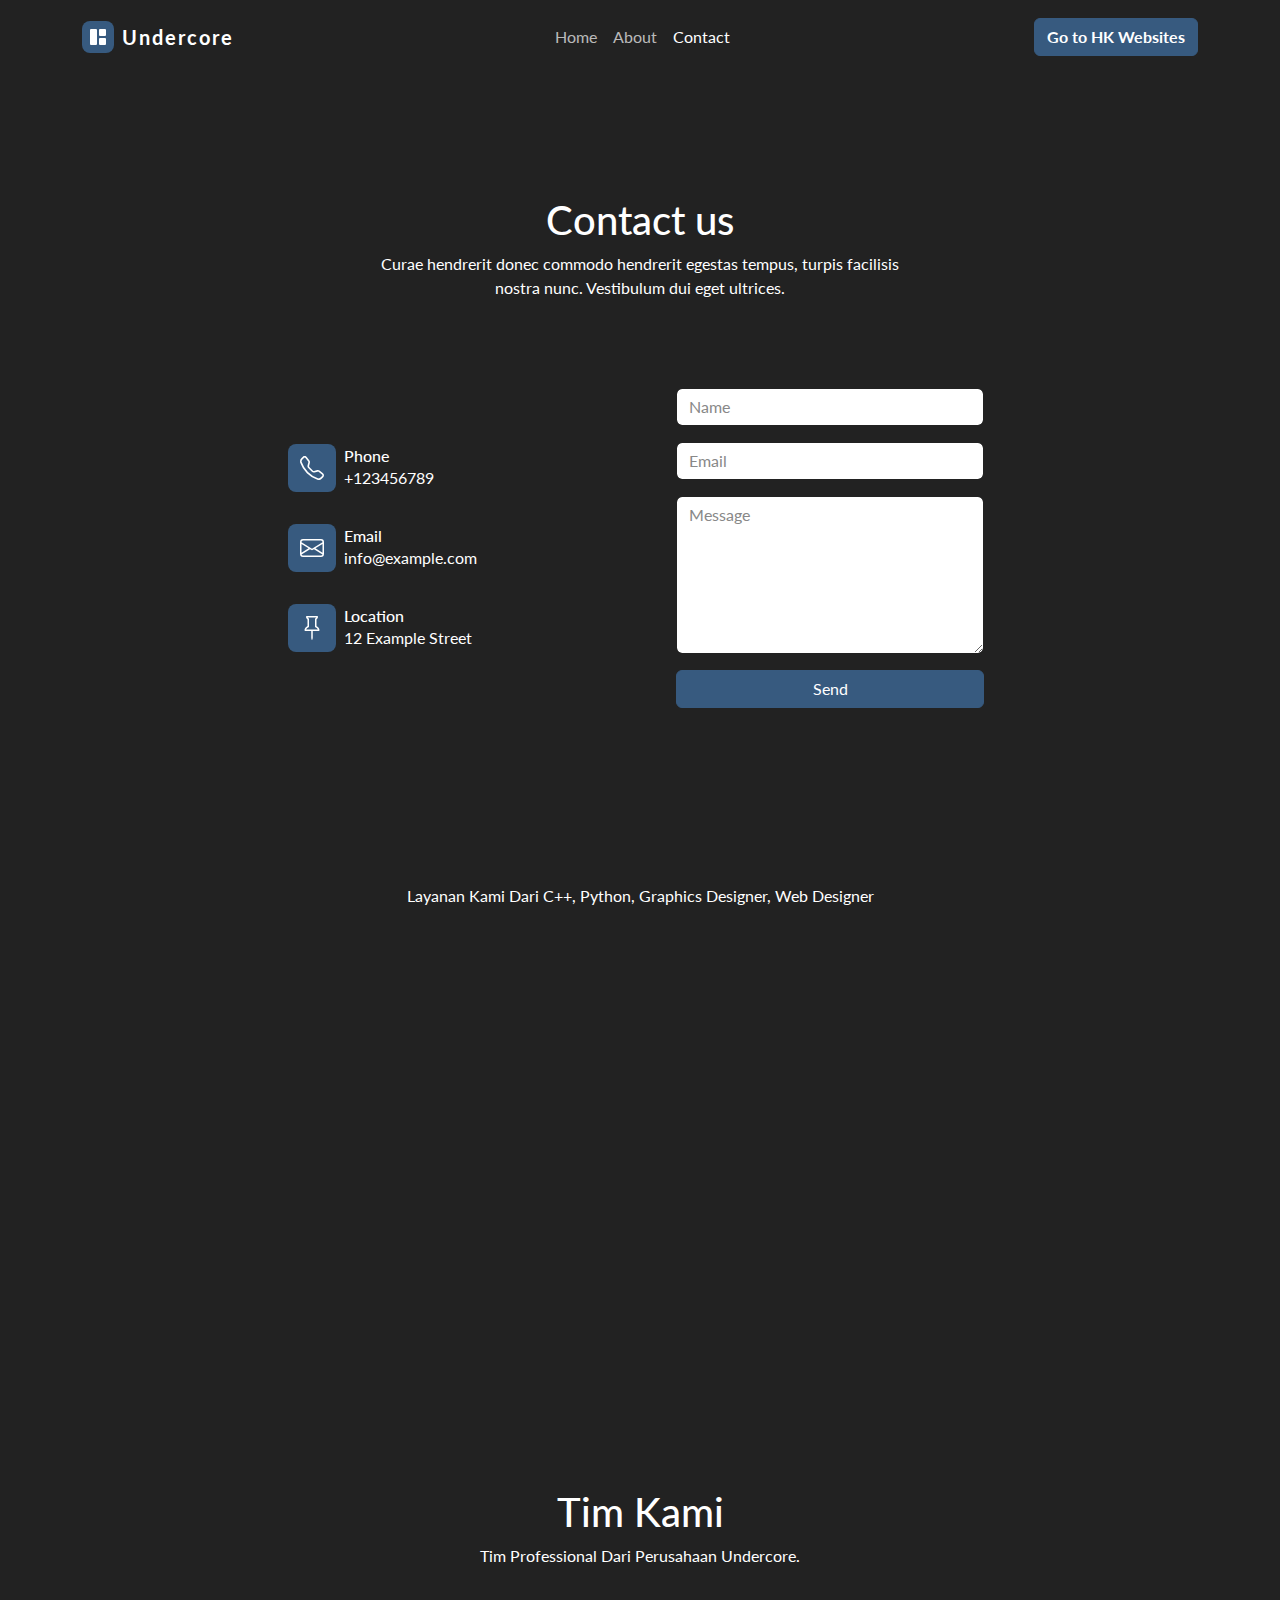
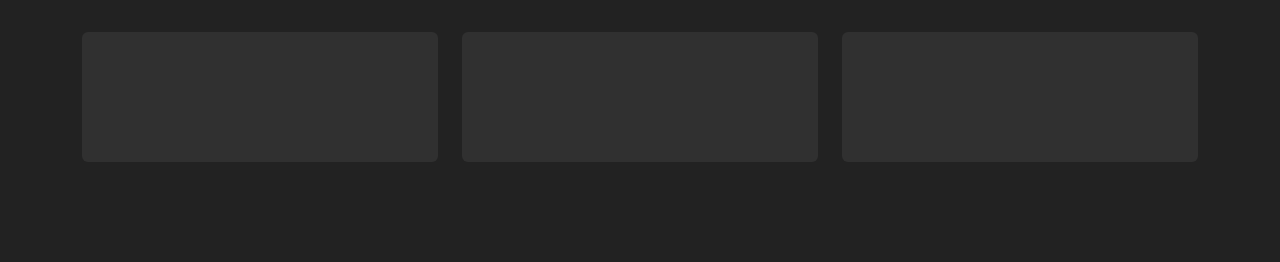
<file: contact.html>
<!DOCTYPE html>
<html data-bs-theme="light" lang="en">

<head>
    <meta charset="utf-8">
    <meta name="viewport" content="width=device-width, initial-scale=1.0, shrink-to-fit=no">
    <title>Portfolio 2</title>
    <link rel="stylesheet" href="assets/bootstrap/css/bootstrap.min.css">
    <link rel="stylesheet" href="https://fonts.googleapis.com/css2?family=Lato:ital,wght@0,400;0,700;1,400&amp;display=swap">
    <link rel="stylesheet" href="https://fonts.googleapis.com/css?family=ABeeZee&amp;display=swap">
    <link rel="stylesheet" href="assets/css/aos.min.css">
    <link rel="stylesheet" href="assets/css/Navbar-Centered-Links-icons.css">
    <link rel="stylesheet" href="assets/css/Pricing-Centered-badges.css">
    <link rel="stylesheet" href="assets/css/styles.css">
    <link rel="stylesheet" href="assets/css/Team-Horizontal-images.css">
</head>

<body>
    <nav class="navbar navbar-expand-md bg-body py-3 nav-blur">
        <div class="container"><a class="navbar-brand d-flex align-items-center" href="#"><span class="bs-icon-sm bs-icon-rounded bs-icon-primary d-flex justify-content-center align-items-center me-2 bs-icon"><svg xmlns="http://www.w3.org/2000/svg" width="1em" height="1em" fill="currentColor" viewBox="0 0 16 16" class="bi bi-grid-1x2-fill">
                        <path d="M0 1a1 1 0 0 1 1-1h5a1 1 0 0 1 1 1v14a1 1 0 0 1-1 1H1a1 1 0 0 1-1-1V1zm9 0a1 1 0 0 1 1-1h5a1 1 0 0 1 1 1v5a1 1 0 0 1-1 1h-5a1 1 0 0 1-1-1V1zm0 9a1 1 0 0 1 1-1h5a1 1 0 0 1 1 1v5a1 1 0 0 1-1 1h-5a1 1 0 0 1-1-1v-5z"></path>
                    </svg></span><span style="font-family: Lato, sans-serif;color: rgb(255,255,255);letter-spacing: 2px;font-weight: bold;">Undercore</span></a><button data-bs-toggle="collapse" class="navbar-toggler" data-bs-target="#navcol-3"><span class="visually-hidden">Toggle navigation</span><span class="navbar-toggler-icon"></span></button>
            <div class="collapse navbar-collapse" id="navcol-3">
                <ul class="navbar-nav mx-auto">
                    <li class="nav-item"><a class="nav-link" href="index.html" style="color: rgba(255,255,255,0.7);">Home</a></li>
                    <li class="nav-item"><a class="nav-link active" href="about.html" style="color: rgba(255,255,255,0.7);">About</a></li>
                    <li class="nav-item"><a class="nav-link" href="#" style="color: rgb(255,255,255);">Contact</a></li>
                </ul>
                <a href="https://www.hubbulkhoir.sch.id">
                    <button class="btn btn-primary" type="button" style="font-family: Lato, sans-serif;font-weight: bold;">Go to HK Websites</button>
                </a>
            </div>
        </div>
    </nav>
    <section class="position-relative py-4 py-xl-5" style="margin-top: 74px;">
        <div class="container position-relative">
            <div class="row mb-5">
                <div class="col-md-8 col-xl-6 text-center mx-auto">
                    <h2>Contact us</h2>
                    <p class="w-lg-50">Curae hendrerit donec commodo hendrerit egestas tempus, turpis facilisis nostra nunc. Vestibulum dui eget ultrices.</p>
                </div>
            </div>
            <div class="row d-flex justify-content-center">
                <div class="col-md-6 col-lg-4 col-xl-4">
                    <div class="d-flex flex-column justify-content-center align-items-start h-100">
                        <div class="d-flex align-items-center p-3">
                            <div class="bs-icon-md bs-icon-rounded bs-icon-primary d-flex flex-shrink-0 justify-content-center align-items-center d-inline-block bs-icon"><svg xmlns="http://www.w3.org/2000/svg" width="1em" height="1em" fill="currentColor" viewBox="0 0 16 16" class="bi bi-telephone">
                                    <path d="M3.654 1.328a.678.678 0 0 0-1.015-.063L1.605 2.3c-.483.484-.661 1.169-.45 1.77a17.568 17.568 0 0 0 4.168 6.608 17.569 17.569 0 0 0 6.608 4.168c.601.211 1.286.033 1.77-.45l1.034-1.034a.678.678 0 0 0-.063-1.015l-2.307-1.794a.678.678 0 0 0-.58-.122l-2.19.547a1.745 1.745 0 0 1-1.657-.459L5.482 8.062a1.745 1.745 0 0 1-.46-1.657l.548-2.19a.678.678 0 0 0-.122-.58L3.654 1.328zM1.884.511a1.745 1.745 0 0 1 2.612.163L6.29 2.98c.329.423.445.974.315 1.494l-.547 2.19a.678.678 0 0 0 .178.643l2.457 2.457a.678.678 0 0 0 .644.178l2.189-.547a1.745 1.745 0 0 1 1.494.315l2.306 1.794c.829.645.905 1.87.163 2.611l-1.034 1.034c-.74.74-1.846 1.065-2.877.702a18.634 18.634 0 0 1-7.01-4.42 18.634 18.634 0 0 1-4.42-7.009c-.362-1.03-.037-2.137.703-2.877L1.885.511z"></path>
                                </svg></div>
                            <div class="px-2">
                                <h6 class="mb-0">Phone</h6>
                                <p class="mb-0">+123456789</p>
                            </div>
                        </div>
                        <div class="d-flex align-items-center p-3">
                            <div class="bs-icon-md bs-icon-rounded bs-icon-primary d-flex flex-shrink-0 justify-content-center align-items-center d-inline-block bs-icon"><svg xmlns="http://www.w3.org/2000/svg" width="1em" height="1em" fill="currentColor" viewBox="0 0 16 16" class="bi bi-envelope">
                                    <path d="M0 4a2 2 0 0 1 2-2h12a2 2 0 0 1 2 2v8a2 2 0 0 1-2 2H2a2 2 0 0 1-2-2V4Zm2-1a1 1 0 0 0-1 1v.217l7 4.2 7-4.2V4a1 1 0 0 0-1-1H2Zm13 2.383-4.708 2.825L15 11.105V5.383Zm-.034 6.876-5.64-3.471L8 9.583l-1.326-.795-5.64 3.47A1 1 0 0 0 2 13h12a1 1 0 0 0 .966-.741ZM1 11.105l4.708-2.897L1 5.383v5.722Z"></path>
                                </svg></div>
                            <div class="px-2">
                                <h6 class="mb-0">Email</h6>
                                <p class="mb-0">info@example.com</p>
                            </div>
                        </div>
                        <div class="d-flex align-items-center p-3">
                            <div class="bs-icon-md bs-icon-rounded bs-icon-primary d-flex flex-shrink-0 justify-content-center align-items-center d-inline-block bs-icon"><svg xmlns="http://www.w3.org/2000/svg" width="1em" height="1em" fill="currentColor" viewBox="0 0 16 16" class="bi bi-pin">
                                    <path d="M4.146.146A.5.5 0 0 1 4.5 0h7a.5.5 0 0 1 .5.5c0 .68-.342 1.174-.646 1.479-.126.125-.25.224-.354.298v4.431l.078.048c.203.127.476.314.751.555C12.36 7.775 13 8.527 13 9.5a.5.5 0 0 1-.5.5h-4v4.5c0 .276-.224 1.5-.5 1.5s-.5-1.224-.5-1.5V10h-4a.5.5 0 0 1-.5-.5c0-.973.64-1.725 1.17-2.189A5.921 5.921 0 0 1 5 6.708V2.277a2.77 2.77 0 0 1-.354-.298C4.342 1.674 4 1.179 4 .5a.5.5 0 0 1 .146-.354zm1.58 1.408-.002-.001.002.001zm-.002-.001.002.001A.5.5 0 0 1 6 2v5a.5.5 0 0 1-.276.447h-.002l-.012.007-.054.03a4.922 4.922 0 0 0-.827.58c-.318.278-.585.596-.725.936h7.792c-.14-.34-.407-.658-.725-.936a4.915 4.915 0 0 0-.881-.61l-.012-.006h-.002A.5.5 0 0 1 10 7V2a.5.5 0 0 1 .295-.458 1.775 1.775 0 0 0 .351-.271c.08-.08.155-.17.214-.271H5.14c.06.1.133.191.214.271a1.78 1.78 0 0 0 .37.282z"></path>
                                </svg></div>
                            <div class="px-2">
                                <h6 class="mb-0">Location</h6>
                                <p class="mb-0">12 Example Street</p>
                            </div>
                        </div>
                    </div>
                </div>
                <div class="col-md-6 col-lg-5 col-xl-4">
                    <div>
                        <form class="p-3 p-xl-4" method="post">
                            <div class="mb-3"><input class="form-control" type="text" id="name-1" name="name" placeholder="Name"></div>
                            <div class="mb-3"><input class="form-control" type="email" id="email-1" name="email" placeholder="Email"></div>
                            <div class="mb-3"><textarea class="form-control" id="message-1" name="message" rows="6" placeholder="Message"></textarea></div>
                            <div><button class="btn btn-primary d-block w-100" type="submit">Send </button></div>
                        </form>
                    </div>
                </div>
            </div>
        </div>
    </section>
    <div class="container py-4 py-xl-5">
        <div class="row mb-5">
            <div class="col-md-8 col-xl-6 text-center mx-auto">
                <h2 data-aos="fade" data-aos-once="true">Sewa Kami!</h2>
                <p class="w-lg-50">Layanan Kami Dari C++, Python, Graphics Designer, Web Designer</p>
            </div>
        </div>
        <div class="row gy-4 gy-xl-0 row-cols-1 row-cols-md-2 row-cols-xl-3 d-xl-flex align-items-xl-center gutter-y">
            <div class="col">
                <div class="card" data-aos="fade-up" data-aos-duration="400">
                    <div class="card-body text-center p-4">
                        <h6 class="text-uppercase text-muted card-subtitle">standard</h6>
                        <h4 class="display-4 fw-bold card-title">Rp.500.000</h4>
                    </div>
                    <div class="card-footer p-4">
                        <div>
                            <ul class="list-unstyled">
                                <li class="d-flex mb-2"><span class="bs-icon-xs bs-icon-rounded bs-icon-primary-light bs-icon me-2"><svg xmlns="http://www.w3.org/2000/svg" width="1em" height="1em" fill="currentColor" viewBox="0 0 16 16" class="bi bi-check-lg">
                                            <path d="M12.736 3.97a.733.733 0 0 1 1.047 0c.286.289.29.756.01 1.05L7.88 12.01a.733.733 0 0 1-1.065.02L3.217 8.384a.757.757 0 0 1 0-1.06.733.733 0 0 1 1.047 0l3.052 3.093 5.4-6.425a.247.247 0 0 1 .02-.022Z"></path>
                                        </svg></span><span>Select 1 From&nbsp;<br><span style="background-color: rgb(34, 34, 34);">C++, Python, Graphics Designer, Web Designer</span></span></li>
                                <li class="d-flex mb-2"><span class="bs-icon-xs bs-icon-rounded bs-icon-primary-light bs-icon me-2"><svg xmlns="http://www.w3.org/2000/svg" width="1em" height="1em" fill="currentColor" viewBox="0 0 16 16" class="bi bi-check-lg">
                                            <path d="M12.736 3.97a.733.733 0 0 1 1.047 0c.286.289.29.756.01 1.05L7.88 12.01a.733.733 0 0 1-1.065.02L3.217 8.384a.757.757 0 0 1 0-1.06.733.733 0 0 1 1.047 0l3.052 3.093 5.4-6.425a.247.247 0 0 1 .02-.022Z"></path>
                                        </svg></span><span>5 Times Revision</span></li>
                                <li class="d-flex mb-2"><span class="bs-icon-xs bs-icon-rounded bs-icon-primary-light bs-icon me-2"><svg xmlns="http://www.w3.org/2000/svg" width="1em" height="1em" fill="currentColor" viewBox="0 0 16 16" class="bi bi-check-lg">
                                            <path d="M12.736 3.97a.733.733 0 0 1 1.047 0c.286.289.29.756.01 1.05L7.88 12.01a.733.733 0 0 1-1.065.02L3.217 8.384a.757.757 0 0 1 0-1.06.733.733 0 0 1 1.047 0l3.052 3.093 5.4-6.425a.247.247 0 0 1 .02-.022Z"></path>
                                        </svg></span><span>High Quality Project</span></li>
                            </ul>
                        </div><a class="btn btn-primary d-block w-100" role="button" href="#">Reserve Now</a>
                    </div>
                </div>
            </div>
            <div class="col">
                <div class="card border-primary border-2" data-aos="fade-up" data-aos-duration="300">
                    <div class="card-body text-center p-4"><span class="badge rounded-pill bg-primary position-absolute top-0 start-50 translate-middle text-uppercase">Most Popular</span>
                        <h6 class="text-uppercase text-muted card-subtitle">Pro</h6>
                        <h4 class="display-4 fw-bold card-title" style="font-size: 35px;">Rp.1.000.000</h4>
                    </div>
                    <div class="card-footer p-4">
                        <div>
                            <ul class="list-unstyled">
                                <li class="d-flex mb-2"><span class="bs-icon-xs bs-icon-rounded bs-icon-primary-light bs-icon me-2"><svg xmlns="http://www.w3.org/2000/svg" width="1em" height="1em" fill="currentColor" viewBox="0 0 16 16" class="bi bi-check-lg">
                                            <path d="M12.736 3.97a.733.733 0 0 1 1.047 0c.286.289.29.756.01 1.05L7.88 12.01a.733.733 0 0 1-1.065.02L3.217 8.384a.757.757 0 0 1 0-1.06.733.733 0 0 1 1.047 0l3.052 3.093 5.4-6.425a.247.247 0 0 1 .02-.022Z"></path>
                                        </svg></span><span>Select 2 From&nbsp;<br><span style="background-color: rgb(34, 34, 34);">C++, Python, Graphics Designer, Web Designer</span></span></li>
                                <li class="d-flex mb-2"><span class="bs-icon-xs bs-icon-rounded bs-icon-primary-light bs-icon me-2"><svg xmlns="http://www.w3.org/2000/svg" width="1em" height="1em" fill="currentColor" viewBox="0 0 16 16" class="bi bi-check-lg">
                                            <path d="M12.736 3.97a.733.733 0 0 1 1.047 0c.286.289.29.756.01 1.05L7.88 12.01a.733.733 0 0 1-1.065.02L3.217 8.384a.757.757 0 0 1 0-1.06.733.733 0 0 1 1.047 0l3.052 3.093 5.4-6.425a.247.247 0 0 1 .02-.022Z"></path>
                                        </svg></span><span>10 Years Guarantees</span></li>
                                <li class="d-flex mb-2"><span class="bs-icon-xs bs-icon-rounded bs-icon-primary-light bs-icon me-2"><svg xmlns="http://www.w3.org/2000/svg" width="1em" height="1em" fill="currentColor" viewBox="0 0 16 16" class="bi bi-check-lg">
                                            <path d="M12.736 3.97a.733.733 0 0 1 1.047 0c.286.289.29.756.01 1.05L7.88 12.01a.733.733 0 0 1-1.065.02L3.217 8.384a.757.757 0 0 1 0-1.06.733.733 0 0 1 1.047 0l3.052 3.093 5.4-6.425a.247.247 0 0 1 .02-.022Z"></path>
                                        </svg></span><span>High Quality Project</span></li>
                                <li class="d-flex mb-2"><span class="bs-icon-xs bs-icon-rounded bs-icon-primary-light bs-icon me-2"><svg xmlns="http://www.w3.org/2000/svg" width="1em" height="1em" fill="currentColor" viewBox="0 0 16 16" class="bi bi-check-lg">
                                            <path d="M12.736 3.97a.733.733 0 0 1 1.047 0c.286.289.29.756.01 1.05L7.88 12.01a.733.733 0 0 1-1.065.02L3.217 8.384a.757.757 0 0 1 0-1.06.733.733 0 0 1 1.047 0l3.052 3.093 5.4-6.425a.247.247 0 0 1 .02-.022Z"></path>
                                        </svg></span><span>10 Times Revision</span></li>
                                <li class="d-flex mb-2"><span class="bs-icon-xs bs-icon-rounded bs-icon-primary-light bs-icon me-2"><svg xmlns="http://www.w3.org/2000/svg" width="1em" height="1em" fill="currentColor" viewBox="0 0 16 16" class="bi bi-check-lg">
                                            <path d="M12.736 3.97a.733.733 0 0 1 1.047 0c.286.289.29.756.01 1.05L7.88 12.01a.733.733 0 0 1-1.065.02L3.217 8.384a.757.757 0 0 1 0-1.06.733.733 0 0 1 1.047 0l3.052 3.093 5.4-6.425a.247.247 0 0 1 .02-.022Z"></path>
                                        </svg></span><span>Free Services</span></li>
                            </ul>
                        </div><a class="btn btn-primary d-block w-100" role="button" href="#">Reserve Now</a>
                    </div>
                </div>
            </div>
            <div class="col">
                <div class="card" data-aos="fade-up" data-aos-duration="500">
                    <div class="card-body text-center p-4">
                        <h6 class="text-uppercase text-muted card-subtitle" style="margin-bottom: 77px;">Enterprise</h6>
                    </div>
                    <div class="card-footer p-4">
                        <div>
                            <ul class="list-unstyled">
                                <li class="d-flex mb-2"><span class="bs-icon-xs bs-icon-rounded bs-icon-primary-light bs-icon me-2"><svg xmlns="http://www.w3.org/2000/svg" width="1em" height="1em" fill="currentColor" viewBox="0 0 16 16" class="bi bi-check-lg">
                                            <path d="M12.736 3.97a.733.733 0 0 1 1.047 0c.286.289.29.756.01 1.05L7.88 12.01a.733.733 0 0 1-1.065.02L3.217 8.384a.757.757 0 0 1 0-1.06.733.733 0 0 1 1.047 0l3.052 3.093 5.4-6.425a.247.247 0 0 1 .02-.022Z"></path>
                                        </svg></span><span>Professional Developer For Company</span></li>
                                <li class="d-flex mb-2"><span class="bs-icon-xs bs-icon-rounded bs-icon-primary-light bs-icon me-2"><svg xmlns="http://www.w3.org/2000/svg" width="1em" height="1em" fill="currentColor" viewBox="0 0 16 16" class="bi bi-check-lg">
                                            <path d="M12.736 3.97a.733.733 0 0 1 1.047 0c.286.289.29.756.01 1.05L7.88 12.01a.733.733 0 0 1-1.065.02L3.217 8.384a.757.757 0 0 1 0-1.06.733.733 0 0 1 1.047 0l3.052 3.093 5.4-6.425a.247.247 0 0 1 .02-.022Z"></path>
                                        </svg></span><span>Unlimited Revision</span></li>
                                <li class="d-flex mb-2"><span class="bs-icon-xs bs-icon-rounded bs-icon-primary-light bs-icon me-2"><svg xmlns="http://www.w3.org/2000/svg" width="1em" height="1em" fill="currentColor" viewBox="0 0 16 16" class="bi bi-check-lg">
                                            <path d="M12.736 3.97a.733.733 0 0 1 1.047 0c.286.289.29.756.01 1.05L7.88 12.01a.733.733 0 0 1-1.065.02L3.217 8.384a.757.757 0 0 1 0-1.06.733.733 0 0 1 1.047 0l3.052 3.093 5.4-6.425a.247.247 0 0 1 .02-.022Z"></path>
                                        </svg></span><span>Everything From PRO</span></li>
                            </ul>
                        </div><a class="btn btn-primary d-block w-100" role="button" href="#">Contact Us!</a>
                    </div>
                </div>
            </div>
        </div>
    </div>
    <div class="container py-4 py-xl-5">
        <div class="row mb-5">
            <div class="col-md-8 col-xl-6 text-center mx-auto">
                <h2>Tim Kami</h2>
                <p class="w-lg-50">Tim Professional Dari Perusahaan Undercore.</p>
            </div>
        </div>
        <div class="row gy-4 row-cols-1 row-cols-md-2 row-cols-lg-3">
            <div class="col">
                <div class="card border-0 shadow-none">
                    <div class="card-body d-flex align-items-center p-0" data-aos="fade-right"><img class="rounded-circle flex-shrink-0 me-3 fit-cover" width="130" height="130" src="assets/img/Alex_Taqiy.jpg">
                        <div>
                            <h5 class="fw-bold text-primary mb-0">Alex Taqiy</h5>
                            <p class="text-muted mb-1">Professional Graphics Designer</p>
                            <ul class="list-inline fs-6 text-muted w-100 mb-0">
                                <li class="list-inline-item text-center">
                                    <div class="d-flex flex-column align-items-center"><svg xmlns="http://www.w3.org/2000/svg" width="1em" height="1em" fill="currentColor" viewBox="0 0 16 16" class="bi bi-facebook">
                                            <path d="M16 8.049c0-4.446-3.582-8.05-8-8.05C3.58 0-.002 3.603-.002 8.05c0 4.017 2.926 7.347 6.75 7.951v-5.625h-2.03V8.05H6.75V6.275c0-2.017 1.195-3.131 3.022-3.131.876 0 1.791.157 1.791.157v1.98h-1.009c-.993 0-1.303.621-1.303 1.258v1.51h2.218l-.354 2.326H9.25V16c3.824-.604 6.75-3.934 6.75-7.951z"></path>
                                        </svg></div>
                                </li>
                                <li class="list-inline-item text-center">
                                    <div class="d-flex flex-column align-items-center"><svg xmlns="http://www.w3.org/2000/svg" width="1em" height="1em" fill="currentColor" viewBox="0 0 16 16" class="bi bi-instagram">
                                            <path d="M8 0C5.829 0 5.556.01 4.703.048 3.85.088 3.269.222 2.76.42a3.917 3.917 0 0 0-1.417.923A3.927 3.927 0 0 0 .42 2.76C.222 3.268.087 3.85.048 4.7.01 5.555 0 5.827 0 8.001c0 2.172.01 2.444.048 3.297.04.852.174 1.433.372 1.942.205.526.478.972.923 1.417.444.445.89.719 1.416.923.51.198 1.09.333 1.942.372C5.555 15.99 5.827 16 8 16s2.444-.01 3.298-.048c.851-.04 1.434-.174 1.943-.372a3.916 3.916 0 0 0 1.416-.923c.445-.445.718-.891.923-1.417.197-.509.332-1.09.372-1.942C15.99 10.445 16 10.173 16 8s-.01-2.445-.048-3.299c-.04-.851-.175-1.433-.372-1.941a3.926 3.926 0 0 0-.923-1.417A3.911 3.911 0 0 0 13.24.42c-.51-.198-1.092-.333-1.943-.372C10.443.01 10.172 0 7.998 0h.003zm-.717 1.442h.718c2.136 0 2.389.007 3.232.046.78.035 1.204.166 1.486.275.373.145.64.319.92.599.28.28.453.546.598.92.11.281.24.705.275 1.485.039.843.047 1.096.047 3.231s-.008 2.389-.047 3.232c-.035.78-.166 1.203-.275 1.485a2.47 2.47 0 0 1-.599.919c-.28.28-.546.453-.92.598-.28.11-.704.24-1.485.276-.843.038-1.096.047-3.232.047s-2.39-.009-3.233-.047c-.78-.036-1.203-.166-1.485-.276a2.478 2.478 0 0 1-.92-.598 2.48 2.48 0 0 1-.6-.92c-.109-.281-.24-.705-.275-1.485-.038-.843-.046-1.096-.046-3.233 0-2.136.008-2.388.046-3.231.036-.78.166-1.204.276-1.486.145-.373.319-.64.599-.92.28-.28.546-.453.92-.598.282-.11.705-.24 1.485-.276.738-.034 1.024-.044 2.515-.045v.002zm4.988 1.328a.96.96 0 1 0 0 1.92.96.96 0 0 0 0-1.92zm-4.27 1.122a4.109 4.109 0 1 0 0 8.217 4.109 4.109 0 0 0 0-8.217zm0 1.441a2.667 2.667 0 1 1 0 5.334 2.667 2.667 0 0 1 0-5.334z"></path>
                                        </svg></div>
                                </li>
                            </ul>
                        </div>
                    </div>
                </div>
            </div>
            <div class="col">
                <div class="card border-0 shadow-none">
                    <div class="card-body d-flex align-items-center p-0" data-aos="fade-up"><img class="rounded-circle flex-shrink-0 me-3 fit-cover" width="130" height="130" src="assets/img/John_%20Faqih.jpg">
                        <div>
                            <h5 class="fw-bold text-primary mb-0"><strong>John Faqih</strong></h5>
                            <p class="text-muted mb-1">Professional Web Designer</p>
                            <ul class="list-inline fs-6 text-muted w-100 mb-0">
                                <li class="list-inline-item text-center">
                                    <div class="d-flex flex-column align-items-center"><svg xmlns="http://www.w3.org/2000/svg" width="1em" height="1em" fill="currentColor" viewBox="0 0 16 16" class="bi bi-facebook">
                                            <path d="M16 8.049c0-4.446-3.582-8.05-8-8.05C3.58 0-.002 3.603-.002 8.05c0 4.017 2.926 7.347 6.75 7.951v-5.625h-2.03V8.05H6.75V6.275c0-2.017 1.195-3.131 3.022-3.131.876 0 1.791.157 1.791.157v1.98h-1.009c-.993 0-1.303.621-1.303 1.258v1.51h2.218l-.354 2.326H9.25V16c3.824-.604 6.75-3.934 6.75-7.951z"></path>
                                        </svg></div>
                                </li>
                                <li class="list-inline-item text-center">
                                    <div class="d-flex flex-column align-items-center"><svg xmlns="http://www.w3.org/2000/svg" width="1em" height="1em" fill="currentColor" viewBox="0 0 16 16" class="bi bi-instagram">
                                            <path d="M8 0C5.829 0 5.556.01 4.703.048 3.85.088 3.269.222 2.76.42a3.917 3.917 0 0 0-1.417.923A3.927 3.927 0 0 0 .42 2.76C.222 3.268.087 3.85.048 4.7.01 5.555 0 5.827 0 8.001c0 2.172.01 2.444.048 3.297.04.852.174 1.433.372 1.942.205.526.478.972.923 1.417.444.445.89.719 1.416.923.51.198 1.09.333 1.942.372C5.555 15.99 5.827 16 8 16s2.444-.01 3.298-.048c.851-.04 1.434-.174 1.943-.372a3.916 3.916 0 0 0 1.416-.923c.445-.445.718-.891.923-1.417.197-.509.332-1.09.372-1.942C15.99 10.445 16 10.173 16 8s-.01-2.445-.048-3.299c-.04-.851-.175-1.433-.372-1.941a3.926 3.926 0 0 0-.923-1.417A3.911 3.911 0 0 0 13.24.42c-.51-.198-1.092-.333-1.943-.372C10.443.01 10.172 0 7.998 0h.003zm-.717 1.442h.718c2.136 0 2.389.007 3.232.046.78.035 1.204.166 1.486.275.373.145.64.319.92.599.28.28.453.546.598.92.11.281.24.705.275 1.485.039.843.047 1.096.047 3.231s-.008 2.389-.047 3.232c-.035.78-.166 1.203-.275 1.485a2.47 2.47 0 0 1-.599.919c-.28.28-.546.453-.92.598-.28.11-.704.24-1.485.276-.843.038-1.096.047-3.232.047s-2.39-.009-3.233-.047c-.78-.036-1.203-.166-1.485-.276a2.478 2.478 0 0 1-.92-.598 2.48 2.48 0 0 1-.6-.92c-.109-.281-.24-.705-.275-1.485-.038-.843-.046-1.096-.046-3.233 0-2.136.008-2.388.046-3.231.036-.78.166-1.204.276-1.486.145-.373.319-.64.599-.92.28-.28.546-.453.92-.598.282-.11.705-.24 1.485-.276.738-.034 1.024-.044 2.515-.045v.002zm4.988 1.328a.96.96 0 1 0 0 1.92.96.96 0 0 0 0-1.92zm-4.27 1.122a4.109 4.109 0 1 0 0 8.217 4.109 4.109 0 0 0 0-8.217zm0 1.441a2.667 2.667 0 1 1 0 5.334 2.667 2.667 0 0 1 0-5.334z"></path>
                                        </svg></div>
                                </li>
                            </ul>
                        </div>
                    </div>
                </div>
            </div>
            <div class="col">
                <div class="card border-0 shadow-none">
                    <div class="card-body d-flex align-items-center p-0" data-aos="fade-left" data-aos-duration="400"><img class="rounded-circle flex-shrink-0 me-3 fit-cover" width="130" height="130" src="assets/img/Max%20_Aqil.jpg">
                        <div>
                            <h5 class="fw-bold text-primary mb-0"><strong>Max Aqil</strong></h5>
                            <p class="text-muted mb-1">Professional Web, Desktop, Mobile Programmer</p>
                            <ul class="list-inline fs-6 text-muted w-100 mb-0">
                                <li class="list-inline-item text-center">
                                    <div class="d-flex flex-column align-items-center"><svg xmlns="http://www.w3.org/2000/svg" width="1em" height="1em" fill="currentColor" viewBox="0 0 16 16" class="bi bi-facebook">
                                            <path d="M16 8.049c0-4.446-3.582-8.05-8-8.05C3.58 0-.002 3.603-.002 8.05c0 4.017 2.926 7.347 6.75 7.951v-5.625h-2.03V8.05H6.75V6.275c0-2.017 1.195-3.131 3.022-3.131.876 0 1.791.157 1.791.157v1.98h-1.009c-.993 0-1.303.621-1.303 1.258v1.51h2.218l-.354 2.326H9.25V16c3.824-.604 6.75-3.934 6.75-7.951z"></path>
                                        </svg></div>
                                </li>
                                <li class="list-inline-item text-center">
                                    <div class="d-flex flex-column align-items-center"><svg xmlns="http://www.w3.org/2000/svg" width="1em" height="1em" fill="currentColor" viewBox="0 0 16 16" class="bi bi-instagram">
                                            <path d="M8 0C5.829 0 5.556.01 4.703.048 3.85.088 3.269.222 2.76.42a3.917 3.917 0 0 0-1.417.923A3.927 3.927 0 0 0 .42 2.76C.222 3.268.087 3.85.048 4.7.01 5.555 0 5.827 0 8.001c0 2.172.01 2.444.048 3.297.04.852.174 1.433.372 1.942.205.526.478.972.923 1.417.444.445.89.719 1.416.923.51.198 1.09.333 1.942.372C5.555 15.99 5.827 16 8 16s2.444-.01 3.298-.048c.851-.04 1.434-.174 1.943-.372a3.916 3.916 0 0 0 1.416-.923c.445-.445.718-.891.923-1.417.197-.509.332-1.09.372-1.942C15.99 10.445 16 10.173 16 8s-.01-2.445-.048-3.299c-.04-.851-.175-1.433-.372-1.941a3.926 3.926 0 0 0-.923-1.417A3.911 3.911 0 0 0 13.24.42c-.51-.198-1.092-.333-1.943-.372C10.443.01 10.172 0 7.998 0h.003zm-.717 1.442h.718c2.136 0 2.389.007 3.232.046.78.035 1.204.166 1.486.275.373.145.64.319.92.599.28.28.453.546.598.92.11.281.24.705.275 1.485.039.843.047 1.096.047 3.231s-.008 2.389-.047 3.232c-.035.78-.166 1.203-.275 1.485a2.47 2.47 0 0 1-.599.919c-.28.28-.546.453-.92.598-.28.11-.704.24-1.485.276-.843.038-1.096.047-3.232.047s-2.39-.009-3.233-.047c-.78-.036-1.203-.166-1.485-.276a2.478 2.478 0 0 1-.92-.598 2.48 2.48 0 0 1-.6-.92c-.109-.281-.24-.705-.275-1.485-.038-.843-.046-1.096-.046-3.233 0-2.136.008-2.388.046-3.231.036-.78.166-1.204.276-1.486.145-.373.319-.64.599-.92.28-.28.546-.453.92-.598.282-.11.705-.24 1.485-.276.738-.034 1.024-.044 2.515-.045v.002zm4.988 1.328a.96.96 0 1 0 0 1.92.96.96 0 0 0 0-1.92zm-4.27 1.122a4.109 4.109 0 1 0 0 8.217 4.109 4.109 0 0 0 0-8.217zm0 1.441a2.667 2.667 0 1 1 0 5.334 2.667 2.667 0 0 1 0-5.334z"></path>
                                        </svg></div>
                                </li>
                            </ul>
                        </div>
                    </div>
                </div>
            </div>
        </div>
    </div>
    <script src="assets/bootstrap/js/bootstrap.min.js"></script>
    <script src="assets/js/aos.min.js"></script>
    <script src="assets/js/bs-init.js"></script>
</body>

</html>
</file>
<file: assets/css/Navbar-Centered-Links-icons.css>
.bs-icon {
  --bs-icon-size: .75rem;
  display: flex;
  flex-shrink: 0;
  justify-content: center;
  align-items: center;
  font-size: var(--bs-icon-size);
  width: calc(var(--bs-icon-size) * 2);
  height: calc(var(--bs-icon-size) * 2);
  color: var(--bs-primary);
}

.bs-icon-xs {
  --bs-icon-size: 1rem;
  width: calc(var(--bs-icon-size) * 1.5);
  height: calc(var(--bs-icon-size) * 1.5);
}

.bs-icon-sm {
  --bs-icon-size: 1rem;
}

.bs-icon-md {
  --bs-icon-size: 1.5rem;
}

.bs-icon-lg {
  --bs-icon-size: 2rem;
}

.bs-icon-xl {
  --bs-icon-size: 2.5rem;
}

.bs-icon.bs-icon-primary {
  color: var(--bs-white);
  background: var(--bs-primary);
}

.bs-icon.bs-icon-primary-light {
  color: var(--bs-primary);
  background: rgba(var(--bs-primary-rgb), .2);
}

.bs-icon.bs-icon-semi-white {
  color: var(--bs-primary);
  background: rgba(255, 255, 255, .5);
}

.bs-icon.bs-icon-rounded {
  border-radius: .5rem;
}

.bs-icon.bs-icon-circle {
  border-radius: 50%;
}
</file>
<file: assets/css/Pricing-Centered-badges.css>
.bg-white-300 {
  background: rgba(255, 255, 255, 0.3) !important;
}

.rounded-bottom-left {
  border-radius: 0;
  border-bottom-left-radius: .25rem!important;
}

.rounded-bottom-right {
  border-radius: 0;
  border-bottom-right-radius: .25rem!important;
}
</file>
<file: assets/css/styles.css>
.nav-blur {
  backdrop-filter: blur(8px);
  -webkit-backdrop-filter: blur(8px);
}
</file>
<file: assets/css/Team-Horizontal-images.css>
.fit-cover {
  object-fit: cover;
}
</file>
